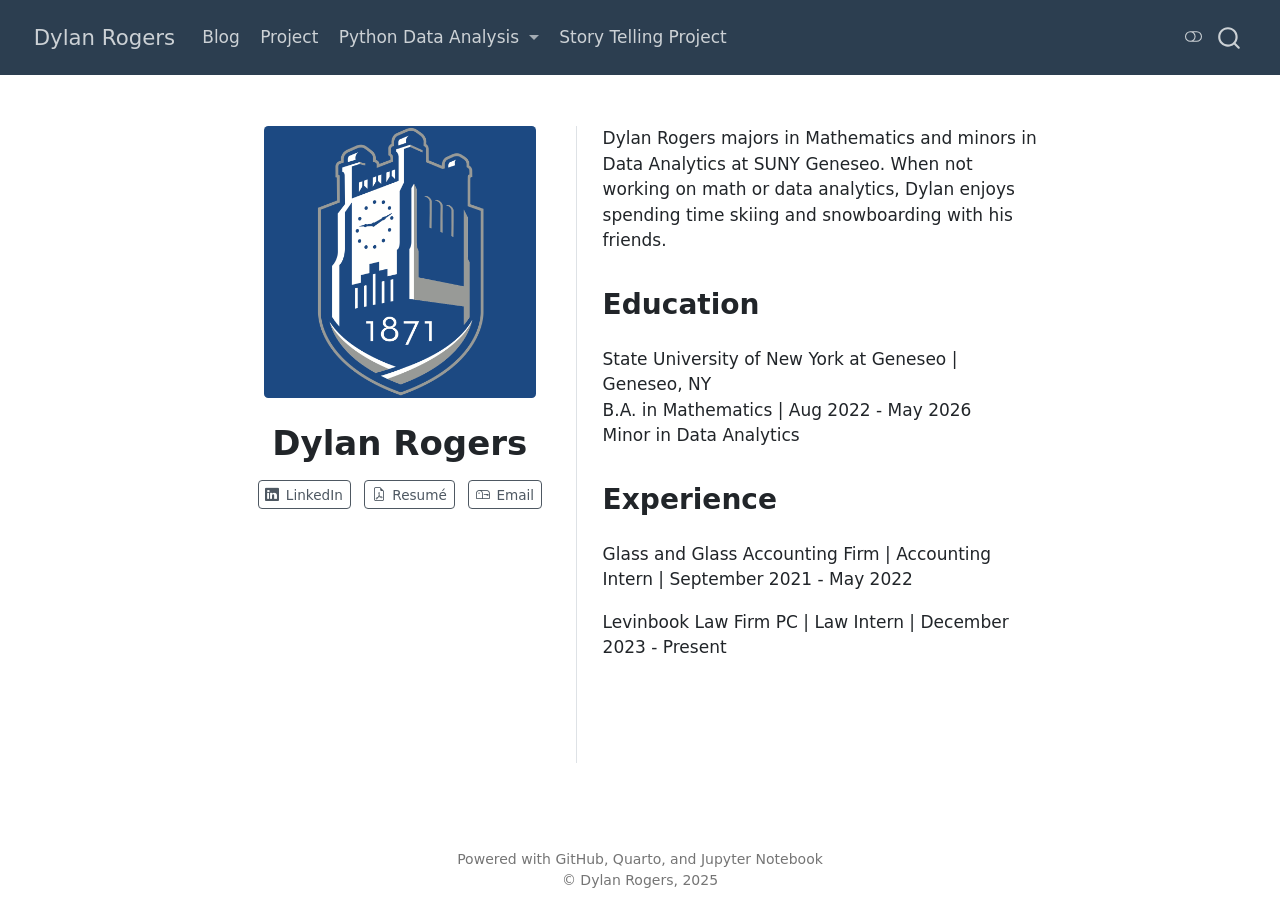
<file: index.html>
<!DOCTYPE html>
<html xmlns="http://www.w3.org/1999/xhtml" lang="en" xml:lang="en"><head>

<meta charset="utf-8">
<meta name="generator" content="quarto-1.8.25">

<meta name="viewport" content="width=device-width, initial-scale=1.0, user-scalable=yes">


<title>Dylan Rogers</title>
<style>
code{white-space: pre-wrap;}
span.smallcaps{font-variant: small-caps;}
div.columns{display: flex; gap: min(4vw, 1.5em);}
div.column{flex: auto; overflow-x: auto;}
div.hanging-indent{margin-left: 1.5em; text-indent: -1.5em;}
ul.task-list{list-style: none;}
ul.task-list li input[type="checkbox"] {
  width: 0.8em;
  margin: 0 0.8em 0.2em -1em; /* quarto-specific, see https://github.com/quarto-dev/quarto-cli/issues/4556 */ 
  vertical-align: middle;
}
</style>


<script src="site_libs/quarto-nav/quarto-nav.js"></script>
<script src="site_libs/clipboard/clipboard.min.js"></script>
<script src="site_libs/quarto-search/autocomplete.umd.js"></script>
<script src="site_libs/quarto-search/fuse.min.js"></script>
<script src="site_libs/quarto-search/quarto-search.js"></script>
<meta name="quarto:offset" content="./">
<script src="site_libs/quarto-html/quarto.js" type="module"></script>
<script src="site_libs/quarto-html/tabsets/tabsets.js" type="module"></script>
<script src="site_libs/quarto-html/axe/axe-check.js" type="module"></script>
<script src="site_libs/quarto-html/popper.min.js"></script>
<script src="site_libs/quarto-html/tippy.umd.min.js"></script>
<link href="site_libs/quarto-html/tippy.css" rel="stylesheet">
<link href="site_libs/quarto-html/quarto-syntax-highlighting-a14e345711173c227b21482e2eb4cc70.css" rel="stylesheet" class="quarto-color-scheme" id="quarto-text-highlighting-styles">
<link href="site_libs/quarto-html/quarto-syntax-highlighting-dark-6d7e0e055978adcb0dc3bbe98a6d8351.css" rel="stylesheet" class="quarto-color-scheme quarto-color-alternate" id="quarto-text-highlighting-styles">
<link href="site_libs/quarto-html/quarto-syntax-highlighting-a14e345711173c227b21482e2eb4cc70.css" rel="stylesheet" class="quarto-color-scheme-extra" id="quarto-text-highlighting-styles">
<script src="site_libs/bootstrap/bootstrap.min.js"></script>
<link href="site_libs/bootstrap/bootstrap-icons.css" rel="stylesheet">
<link href="site_libs/bootstrap/bootstrap-27b45d6c8eba48468117025d5ae6b1b0.min.css" rel="stylesheet" append-hash="true" class="quarto-color-scheme" id="quarto-bootstrap" data-mode="light">
<link href="site_libs/bootstrap/bootstrap-dark-b44ab44af97c1a9889f56527d014c51e.min.css" rel="stylesheet" append-hash="true" class="quarto-color-scheme quarto-color-alternate" id="quarto-bootstrap" data-mode="dark">
<link href="site_libs/bootstrap/bootstrap-27b45d6c8eba48468117025d5ae6b1b0.min.css" rel="stylesheet" append-hash="true" class="quarto-color-scheme-extra" id="quarto-bootstrap" data-mode="light">
<script id="quarto-search-options" type="application/json">{
  "location": "navbar",
  "copy-button": false,
  "collapse-after": 3,
  "panel-placement": "end",
  "type": "overlay",
  "limit": 50,
  "keyboard-shortcut": [
    "f",
    "/",
    "s"
  ],
  "show-item-context": false,
  "language": {
    "search-no-results-text": "No results",
    "search-matching-documents-text": "matching documents",
    "search-copy-link-title": "Copy link to search",
    "search-hide-matches-text": "Hide additional matches",
    "search-more-match-text": "more match in this document",
    "search-more-matches-text": "more matches in this document",
    "search-clear-button-title": "Clear",
    "search-text-placeholder": "",
    "search-detached-cancel-button-title": "Cancel",
    "search-submit-button-title": "Submit",
    "search-label": "Search"
  }
}</script>


<link rel="stylesheet" href="styles.css">
</head>

<body class="nav-fixed fullcontent quarto-light"><script id="quarto-html-before-body" type="application/javascript">
    const toggleBodyColorMode = (bsSheetEl) => {
      const mode = bsSheetEl.getAttribute("data-mode");
      const bodyEl = window.document.querySelector("body");
      if (mode === "dark") {
        bodyEl.classList.add("quarto-dark");
        bodyEl.classList.remove("quarto-light");
      } else {
        bodyEl.classList.add("quarto-light");
        bodyEl.classList.remove("quarto-dark");
      }
    }
    const toggleBodyColorPrimary = () => {
      const bsSheetEl = window.document.querySelector("link#quarto-bootstrap:not([rel=disabled-stylesheet])");
      if (bsSheetEl) {
        toggleBodyColorMode(bsSheetEl);
      }
    }
    const setColorSchemeToggle = (alternate) => {
      const toggles = window.document.querySelectorAll('.quarto-color-scheme-toggle');
      for (let i=0; i < toggles.length; i++) {
        const toggle = toggles[i];
        if (toggle) {
          if (alternate) {
            toggle.classList.add("alternate");
          } else {
            toggle.classList.remove("alternate");
          }
        }
      }
    };
    const toggleColorMode = (alternate) => {
      // Switch the stylesheets
      const primaryStylesheets = window.document.querySelectorAll('link.quarto-color-scheme:not(.quarto-color-alternate)');
      const alternateStylesheets = window.document.querySelectorAll('link.quarto-color-scheme.quarto-color-alternate');
      manageTransitions('#quarto-margin-sidebar .nav-link', false);
      if (alternate) {
        // note: dark is layered on light, we don't disable primary!
        enableStylesheet(alternateStylesheets);
        for (const sheetNode of alternateStylesheets) {
          if (sheetNode.id === "quarto-bootstrap") {
            toggleBodyColorMode(sheetNode);
          }
        }
      } else {
        disableStylesheet(alternateStylesheets);
        enableStylesheet(primaryStylesheets)
        toggleBodyColorPrimary();
      }
      manageTransitions('#quarto-margin-sidebar .nav-link', true);
      // Switch the toggles
      setColorSchemeToggle(alternate)
      // Hack to workaround the fact that safari doesn't
      // properly recolor the scrollbar when toggling (#1455)
      if (navigator.userAgent.indexOf('Safari') > 0 && navigator.userAgent.indexOf('Chrome') == -1) {
        manageTransitions("body", false);
        window.scrollTo(0, 1);
        setTimeout(() => {
          window.scrollTo(0, 0);
          manageTransitions("body", true);
        }, 40);
      }
    }
    const disableStylesheet = (stylesheets) => {
      for (let i=0; i < stylesheets.length; i++) {
        const stylesheet = stylesheets[i];
        stylesheet.rel = 'disabled-stylesheet';
      }
    }
    const enableStylesheet = (stylesheets) => {
      for (let i=0; i < stylesheets.length; i++) {
        const stylesheet = stylesheets[i];
        if(stylesheet.rel !== 'stylesheet') { // for Chrome, which will still FOUC without this check
          stylesheet.rel = 'stylesheet';
        }
      }
    }
    const manageTransitions = (selector, allowTransitions) => {
      const els = window.document.querySelectorAll(selector);
      for (let i=0; i < els.length; i++) {
        const el = els[i];
        if (allowTransitions) {
          el.classList.remove('notransition');
        } else {
          el.classList.add('notransition');
        }
      }
    }
    const isFileUrl = () => {
      return window.location.protocol === 'file:';
    }
    const hasAlternateSentinel = () => {
      let styleSentinel = getColorSchemeSentinel();
      if (styleSentinel !== null) {
        return styleSentinel === "alternate";
      } else {
        return false;
      }
    }
    const setStyleSentinel = (alternate) => {
      const value = alternate ? "alternate" : "default";
      if (!isFileUrl()) {
        window.localStorage.setItem("quarto-color-scheme", value);
      } else {
        localAlternateSentinel = value;
      }
    }
    const getColorSchemeSentinel = () => {
      if (!isFileUrl()) {
        const storageValue = window.localStorage.getItem("quarto-color-scheme");
        return storageValue != null ? storageValue : localAlternateSentinel;
      } else {
        return localAlternateSentinel;
      }
    }
    const toggleGiscusIfUsed = (isAlternate, darkModeDefault) => {
      const baseTheme = document.querySelector('#giscus-base-theme')?.value ?? 'light';
      const alternateTheme = document.querySelector('#giscus-alt-theme')?.value ?? 'dark';
      let newTheme = '';
      if(authorPrefersDark) {
        newTheme = isAlternate ? baseTheme : alternateTheme;
      } else {
        newTheme = isAlternate ? alternateTheme : baseTheme;
      }
      const changeGiscusTheme = () => {
        // From: https://github.com/giscus/giscus/issues/336
        const sendMessage = (message) => {
          const iframe = document.querySelector('iframe.giscus-frame');
          if (!iframe) return;
          iframe.contentWindow.postMessage({ giscus: message }, 'https://giscus.app');
        }
        sendMessage({
          setConfig: {
            theme: newTheme
          }
        });
      }
      const isGiscussLoaded = window.document.querySelector('iframe.giscus-frame') !== null;
      if (isGiscussLoaded) {
        changeGiscusTheme();
      }
    };
    const authorPrefersDark = false;
    const darkModeDefault = authorPrefersDark;
      document.querySelector('link#quarto-text-highlighting-styles.quarto-color-scheme-extra').rel = 'disabled-stylesheet';
      document.querySelector('link#quarto-bootstrap.quarto-color-scheme-extra').rel = 'disabled-stylesheet';
    let localAlternateSentinel = darkModeDefault ? 'alternate' : 'default';
    // Dark / light mode switch
    window.quartoToggleColorScheme = () => {
      // Read the current dark / light value
      let toAlternate = !hasAlternateSentinel();
      toggleColorMode(toAlternate);
      setStyleSentinel(toAlternate);
      toggleGiscusIfUsed(toAlternate, darkModeDefault);
      window.dispatchEvent(new Event('resize'));
    };
    // Switch to dark mode if need be
    if (hasAlternateSentinel()) {
      toggleColorMode(true);
    } else {
      toggleColorMode(false);
    }
  </script>

<div id="quarto-search-results"></div>
  <header id="quarto-header" class="headroom fixed-top">
    <nav class="navbar navbar-expand-lg " data-bs-theme="dark">
      <div class="navbar-container container-fluid">
      <div class="navbar-brand-container mx-auto">
    <a href="./index.html" class="navbar-brand navbar-brand-logo">
    </a>
    <a class="navbar-brand" href="./index.html">
    <span class="navbar-title">Dylan Rogers</span>
    </a>
  </div>
            <div id="quarto-search" class="" title="Search"></div>
          <button class="navbar-toggler" type="button" data-bs-toggle="collapse" data-bs-target="#navbarCollapse" aria-controls="navbarCollapse" role="menu" aria-expanded="false" aria-label="Toggle navigation" onclick="if (window.quartoToggleHeadroom) { window.quartoToggleHeadroom(); }">
  <span class="navbar-toggler-icon"></span>
</button>
          <div class="collapse navbar-collapse" id="navbarCollapse">
            <ul class="navbar-nav navbar-nav-scroll me-auto">
  <li class="nav-item">
    <a class="nav-link" href="./blog-listing.html"> 
<span class="menu-text">Blog</span></a>
  </li>  
  <li class="nav-item">
    <a class="nav-link" href="./danl_proj_nba.html"> 
<span class="menu-text">Project</span></a>
  </li>  
  <li class="nav-item dropdown ">
    <a class="nav-link dropdown-toggle" href="#" id="nav-menu-python-data-analysis" role="link" data-bs-toggle="dropdown" aria-expanded="false">
 <span class="menu-text">Python Data Analysis</span>
    </a>
    <ul class="dropdown-menu" aria-labelledby="nav-menu-python-data-analysis">    
        <li>
    <a class="dropdown-item" href="./pandas_basics.html">
 <span class="dropdown-text">Pandas Basics</span></a>
  </li>  
        <li>
    <a class="dropdown-item" href="./seaborn_basics.html">
 <span class="dropdown-text">Seaborn Basic</span></a>
  </li>  
    </ul>
  </li>
  <li class="nav-item">
    <a class="nav-link" href="./StoryTelling.html"> 
<span class="menu-text">Story Telling Project</span></a>
  </li>  
</ul>
          </div> <!-- /navcollapse -->
            <div class="quarto-navbar-tools">
  <a href="" class="quarto-color-scheme-toggle quarto-navigation-tool  px-1" onclick="window.quartoToggleColorScheme(); return false;" title="Toggle dark mode"><i class="bi"></i></a>
</div>
      </div> <!-- /container-fluid -->
    </nav>
</header>
<!-- content -->
<div id="quarto-content" class="quarto-container page-columns page-rows-contents page-layout-article page-navbar">
<!-- sidebar -->
<!-- margin-sidebar -->
    
<!-- main -->
<div class="quarto-about-trestles">
  <div class="about-entity">
    <img src="img/profile.png" class="about-image
  rounded " style="width: 16em;">
<header id="title-block-header" class="quarto-title-block default">
<div class="quarto-title">
<h1 class="title">Dylan Rogers</h1>
</div>
<div class="quarto-title-meta">
  </div>
</header>
    <div class="about-links">
  <a href="https://www.linkedin.com/in/dylan-rogers-3917b0220/" class="about-link" rel="" target="">
    <i class="bi bi-linkedin"></i>
     <span class="about-link-text">LinkedIn</span>
  </a>
  <a href="/Dylan Rogers Resume 12_31_24.pdf" class="about-link" rel="" target="_blank">
    <i class="bi bi-file-earmark-pdf"></i>
     <span class="about-link-text">Resumé</span>
  </a>
  <a href="mailto:dr99@geneseo.edu" class="about-link" rel="" target="">
    <i class="bi bi-mailbox"></i>
     <span class="about-link-text">Email</span>
  </a>
</div>
  </div>
  <div class="about-contents"><main class="content" id="quarto-document-content">

<p>Dylan Rogers majors in Mathematics and minors in Data Analytics at SUNY Geneseo. When not working on math or data analytics, Dylan enjoys spending time skiing and snowboarding with his friends.</p>
<section id="education" class="level2">
<h2 data-anchor-id="education">Education</h2>
<p>State University of New York at Geneseo | Geneseo, NY <br> B.A. in Mathematics | Aug 2022 - May 2026 <br> Minor in Data Analytics</p>
</section>
<section id="experience" class="level2">
<h2 data-anchor-id="experience">Experience</h2>
<p>Glass and Glass Accounting Firm | Accounting Intern | September 2021 - May 2022</p>
<p>Levinbook Law Firm PC | Law Intern | December 2023 - Present</p>


</section>
</main></div>
</div>
 <!-- /main -->
<script type="text/javascript" src="links.js"></script>
<script id="quarto-html-after-body" type="application/javascript">
  window.document.addEventListener("DOMContentLoaded", function (event) {
    // Ensure there is a toggle, if there isn't float one in the top right
    if (window.document.querySelector('.quarto-color-scheme-toggle') === null) {
      const a = window.document.createElement('a');
      a.classList.add('top-right');
      a.classList.add('quarto-color-scheme-toggle');
      a.href = "";
      a.onclick = function() { try { window.quartoToggleColorScheme(); } catch {} return false; };
      const i = window.document.createElement("i");
      i.classList.add('bi');
      a.appendChild(i);
      window.document.body.appendChild(a);
    }
    setColorSchemeToggle(hasAlternateSentinel())
    const isCodeAnnotation = (el) => {
      for (const clz of el.classList) {
        if (clz.startsWith('code-annotation-')) {                     
          return true;
        }
      }
      return false;
    }
    const onCopySuccess = function(e) {
      // button target
      const button = e.trigger;
      // don't keep focus
      button.blur();
      // flash "checked"
      button.classList.add('code-copy-button-checked');
      var currentTitle = button.getAttribute("title");
      button.setAttribute("title", "Copied!");
      let tooltip;
      if (window.bootstrap) {
        button.setAttribute("data-bs-toggle", "tooltip");
        button.setAttribute("data-bs-placement", "left");
        button.setAttribute("data-bs-title", "Copied!");
        tooltip = new bootstrap.Tooltip(button, 
          { trigger: "manual", 
            customClass: "code-copy-button-tooltip",
            offset: [0, -8]});
        tooltip.show();    
      }
      setTimeout(function() {
        if (tooltip) {
          tooltip.hide();
          button.removeAttribute("data-bs-title");
          button.removeAttribute("data-bs-toggle");
          button.removeAttribute("data-bs-placement");
        }
        button.setAttribute("title", currentTitle);
        button.classList.remove('code-copy-button-checked');
      }, 1000);
      // clear code selection
      e.clearSelection();
    }
    const getTextToCopy = function(trigger) {
      const outerScaffold = trigger.parentElement.cloneNode(true);
      const codeEl = outerScaffold.querySelector('code');
      for (const childEl of codeEl.children) {
        if (isCodeAnnotation(childEl)) {
          childEl.remove();
        }
      }
      return codeEl.innerText;
    }
    const clipboard = new window.ClipboardJS('.code-copy-button:not([data-in-quarto-modal])', {
      text: getTextToCopy
    });
    clipboard.on('success', onCopySuccess);
    if (window.document.getElementById('quarto-embedded-source-code-modal')) {
      const clipboardModal = new window.ClipboardJS('.code-copy-button[data-in-quarto-modal]', {
        text: getTextToCopy,
        container: window.document.getElementById('quarto-embedded-source-code-modal')
      });
      clipboardModal.on('success', onCopySuccess);
    }
      var localhostRegex = new RegExp(/^(?:http|https):\/\/localhost\:?[0-9]*\//);
      var mailtoRegex = new RegExp(/^mailto:/);
        var filterRegex = new RegExp('/' + window.location.host + '/');
      var isInternal = (href) => {
          return filterRegex.test(href) || localhostRegex.test(href) || mailtoRegex.test(href);
      }
      // Inspect non-navigation links and adorn them if external
     var links = window.document.querySelectorAll('a[href]:not(.nav-link):not(.navbar-brand):not(.toc-action):not(.sidebar-link):not(.sidebar-item-toggle):not(.pagination-link):not(.no-external):not([aria-hidden]):not(.dropdown-item):not(.quarto-navigation-tool):not(.about-link)');
      for (var i=0; i<links.length; i++) {
        const link = links[i];
        if (!isInternal(link.href)) {
          // undo the damage that might have been done by quarto-nav.js in the case of
          // links that we want to consider external
          if (link.dataset.originalHref !== undefined) {
            link.href = link.dataset.originalHref;
          }
        }
      }
    function tippyHover(el, contentFn, onTriggerFn, onUntriggerFn) {
      const config = {
        allowHTML: true,
        maxWidth: 500,
        delay: 100,
        arrow: false,
        appendTo: function(el) {
            return el.parentElement;
        },
        interactive: true,
        interactiveBorder: 10,
        theme: 'quarto',
        placement: 'bottom-start',
      };
      if (contentFn) {
        config.content = contentFn;
      }
      if (onTriggerFn) {
        config.onTrigger = onTriggerFn;
      }
      if (onUntriggerFn) {
        config.onUntrigger = onUntriggerFn;
      }
      window.tippy(el, config); 
    }
    const noterefs = window.document.querySelectorAll('a[role="doc-noteref"]');
    for (var i=0; i<noterefs.length; i++) {
      const ref = noterefs[i];
      tippyHover(ref, function() {
        // use id or data attribute instead here
        let href = ref.getAttribute('data-footnote-href') || ref.getAttribute('href');
        try { href = new URL(href).hash; } catch {}
        const id = href.replace(/^#\/?/, "");
        const note = window.document.getElementById(id);
        if (note) {
          return note.innerHTML;
        } else {
          return "";
        }
      });
    }
    const xrefs = window.document.querySelectorAll('a.quarto-xref');
    const processXRef = (id, note) => {
      // Strip column container classes
      const stripColumnClz = (el) => {
        el.classList.remove("page-full", "page-columns");
        if (el.children) {
          for (const child of el.children) {
            stripColumnClz(child);
          }
        }
      }
      stripColumnClz(note)
      if (id === null || id.startsWith('sec-')) {
        // Special case sections, only their first couple elements
        const container = document.createElement("div");
        if (note.children && note.children.length > 2) {
          container.appendChild(note.children[0].cloneNode(true));
          for (let i = 1; i < note.children.length; i++) {
            const child = note.children[i];
            if (child.tagName === "P" && child.innerText === "") {
              continue;
            } else {
              container.appendChild(child.cloneNode(true));
              break;
            }
          }
          if (window.Quarto?.typesetMath) {
            window.Quarto.typesetMath(container);
          }
          return container.innerHTML
        } else {
          if (window.Quarto?.typesetMath) {
            window.Quarto.typesetMath(note);
          }
          return note.innerHTML;
        }
      } else {
        // Remove any anchor links if they are present
        const anchorLink = note.querySelector('a.anchorjs-link');
        if (anchorLink) {
          anchorLink.remove();
        }
        if (window.Quarto?.typesetMath) {
          window.Quarto.typesetMath(note);
        }
        if (note.classList.contains("callout")) {
          return note.outerHTML;
        } else {
          return note.innerHTML;
        }
      }
    }
    for (var i=0; i<xrefs.length; i++) {
      const xref = xrefs[i];
      tippyHover(xref, undefined, function(instance) {
        instance.disable();
        let url = xref.getAttribute('href');
        let hash = undefined; 
        if (url.startsWith('#')) {
          hash = url;
        } else {
          try { hash = new URL(url).hash; } catch {}
        }
        if (hash) {
          const id = hash.replace(/^#\/?/, "");
          const note = window.document.getElementById(id);
          if (note !== null) {
            try {
              const html = processXRef(id, note.cloneNode(true));
              instance.setContent(html);
            } finally {
              instance.enable();
              instance.show();
            }
          } else {
            // See if we can fetch this
            fetch(url.split('#')[0])
            .then(res => res.text())
            .then(html => {
              const parser = new DOMParser();
              const htmlDoc = parser.parseFromString(html, "text/html");
              const note = htmlDoc.getElementById(id);
              if (note !== null) {
                const html = processXRef(id, note);
                instance.setContent(html);
              } 
            }).finally(() => {
              instance.enable();
              instance.show();
            });
          }
        } else {
          // See if we can fetch a full url (with no hash to target)
          // This is a special case and we should probably do some content thinning / targeting
          fetch(url)
          .then(res => res.text())
          .then(html => {
            const parser = new DOMParser();
            const htmlDoc = parser.parseFromString(html, "text/html");
            const note = htmlDoc.querySelector('main.content');
            if (note !== null) {
              // This should only happen for chapter cross references
              // (since there is no id in the URL)
              // remove the first header
              if (note.children.length > 0 && note.children[0].tagName === "HEADER") {
                note.children[0].remove();
              }
              const html = processXRef(null, note);
              instance.setContent(html);
            } 
          }).finally(() => {
            instance.enable();
            instance.show();
          });
        }
      }, function(instance) {
      });
    }
        let selectedAnnoteEl;
        const selectorForAnnotation = ( cell, annotation) => {
          let cellAttr = 'data-code-cell="' + cell + '"';
          let lineAttr = 'data-code-annotation="' +  annotation + '"';
          const selector = 'span[' + cellAttr + '][' + lineAttr + ']';
          return selector;
        }
        const selectCodeLines = (annoteEl) => {
          const doc = window.document;
          const targetCell = annoteEl.getAttribute("data-target-cell");
          const targetAnnotation = annoteEl.getAttribute("data-target-annotation");
          const annoteSpan = window.document.querySelector(selectorForAnnotation(targetCell, targetAnnotation));
          const lines = annoteSpan.getAttribute("data-code-lines").split(",");
          const lineIds = lines.map((line) => {
            return targetCell + "-" + line;
          })
          let top = null;
          let height = null;
          let parent = null;
          if (lineIds.length > 0) {
              //compute the position of the single el (top and bottom and make a div)
              const el = window.document.getElementById(lineIds[0]);
              top = el.offsetTop;
              height = el.offsetHeight;
              parent = el.parentElement.parentElement;
            if (lineIds.length > 1) {
              const lastEl = window.document.getElementById(lineIds[lineIds.length - 1]);
              const bottom = lastEl.offsetTop + lastEl.offsetHeight;
              height = bottom - top;
            }
            if (top !== null && height !== null && parent !== null) {
              // cook up a div (if necessary) and position it 
              let div = window.document.getElementById("code-annotation-line-highlight");
              if (div === null) {
                div = window.document.createElement("div");
                div.setAttribute("id", "code-annotation-line-highlight");
                div.style.position = 'absolute';
                parent.appendChild(div);
              }
              div.style.top = top - 2 + "px";
              div.style.height = height + 4 + "px";
              div.style.left = 0;
              let gutterDiv = window.document.getElementById("code-annotation-line-highlight-gutter");
              if (gutterDiv === null) {
                gutterDiv = window.document.createElement("div");
                gutterDiv.setAttribute("id", "code-annotation-line-highlight-gutter");
                gutterDiv.style.position = 'absolute';
                const codeCell = window.document.getElementById(targetCell);
                const gutter = codeCell.querySelector('.code-annotation-gutter');
                gutter.appendChild(gutterDiv);
              }
              gutterDiv.style.top = top - 2 + "px";
              gutterDiv.style.height = height + 4 + "px";
            }
            selectedAnnoteEl = annoteEl;
          }
        };
        const unselectCodeLines = () => {
          const elementsIds = ["code-annotation-line-highlight", "code-annotation-line-highlight-gutter"];
          elementsIds.forEach((elId) => {
            const div = window.document.getElementById(elId);
            if (div) {
              div.remove();
            }
          });
          selectedAnnoteEl = undefined;
        };
          // Handle positioning of the toggle
      window.addEventListener(
        "resize",
        throttle(() => {
          elRect = undefined;
          if (selectedAnnoteEl) {
            selectCodeLines(selectedAnnoteEl);
          }
        }, 10)
      );
      function throttle(fn, ms) {
      let throttle = false;
      let timer;
        return (...args) => {
          if(!throttle) { // first call gets through
              fn.apply(this, args);
              throttle = true;
          } else { // all the others get throttled
              if(timer) clearTimeout(timer); // cancel #2
              timer = setTimeout(() => {
                fn.apply(this, args);
                timer = throttle = false;
              }, ms);
          }
        };
      }
        // Attach click handler to the DT
        const annoteDls = window.document.querySelectorAll('dt[data-target-cell]');
        for (const annoteDlNode of annoteDls) {
          annoteDlNode.addEventListener('click', (event) => {
            const clickedEl = event.target;
            if (clickedEl !== selectedAnnoteEl) {
              unselectCodeLines();
              const activeEl = window.document.querySelector('dt[data-target-cell].code-annotation-active');
              if (activeEl) {
                activeEl.classList.remove('code-annotation-active');
              }
              selectCodeLines(clickedEl);
              clickedEl.classList.add('code-annotation-active');
            } else {
              // Unselect the line
              unselectCodeLines();
              clickedEl.classList.remove('code-annotation-active');
            }
          });
        }
    const findCites = (el) => {
      const parentEl = el.parentElement;
      if (parentEl) {
        const cites = parentEl.dataset.cites;
        if (cites) {
          return {
            el,
            cites: cites.split(' ')
          };
        } else {
          return findCites(el.parentElement)
        }
      } else {
        return undefined;
      }
    };
    var bibliorefs = window.document.querySelectorAll('a[role="doc-biblioref"]');
    for (var i=0; i<bibliorefs.length; i++) {
      const ref = bibliorefs[i];
      const citeInfo = findCites(ref);
      if (citeInfo) {
        tippyHover(citeInfo.el, function() {
          var popup = window.document.createElement('div');
          citeInfo.cites.forEach(function(cite) {
            var citeDiv = window.document.createElement('div');
            citeDiv.classList.add('hanging-indent');
            citeDiv.classList.add('csl-entry');
            var biblioDiv = window.document.getElementById('ref-' + cite);
            if (biblioDiv) {
              citeDiv.innerHTML = biblioDiv.innerHTML;
            }
            popup.appendChild(citeDiv);
          });
          return popup.innerHTML;
        });
      }
    }
  });
  </script>
</div> <!-- /content -->
<footer class="footer">
  <div class="nav-footer">
    <div class="nav-footer-left">
      &nbsp;
    </div>   
    <div class="nav-footer-center">
<p>Powered with GitHub, Quarto, and Jupyter Notebook<br>© Dylan Rogers, 2025</p>
</div>
    <div class="nav-footer-right">
      &nbsp;
    </div>
  </div>
</footer>




</body></html>
</file>
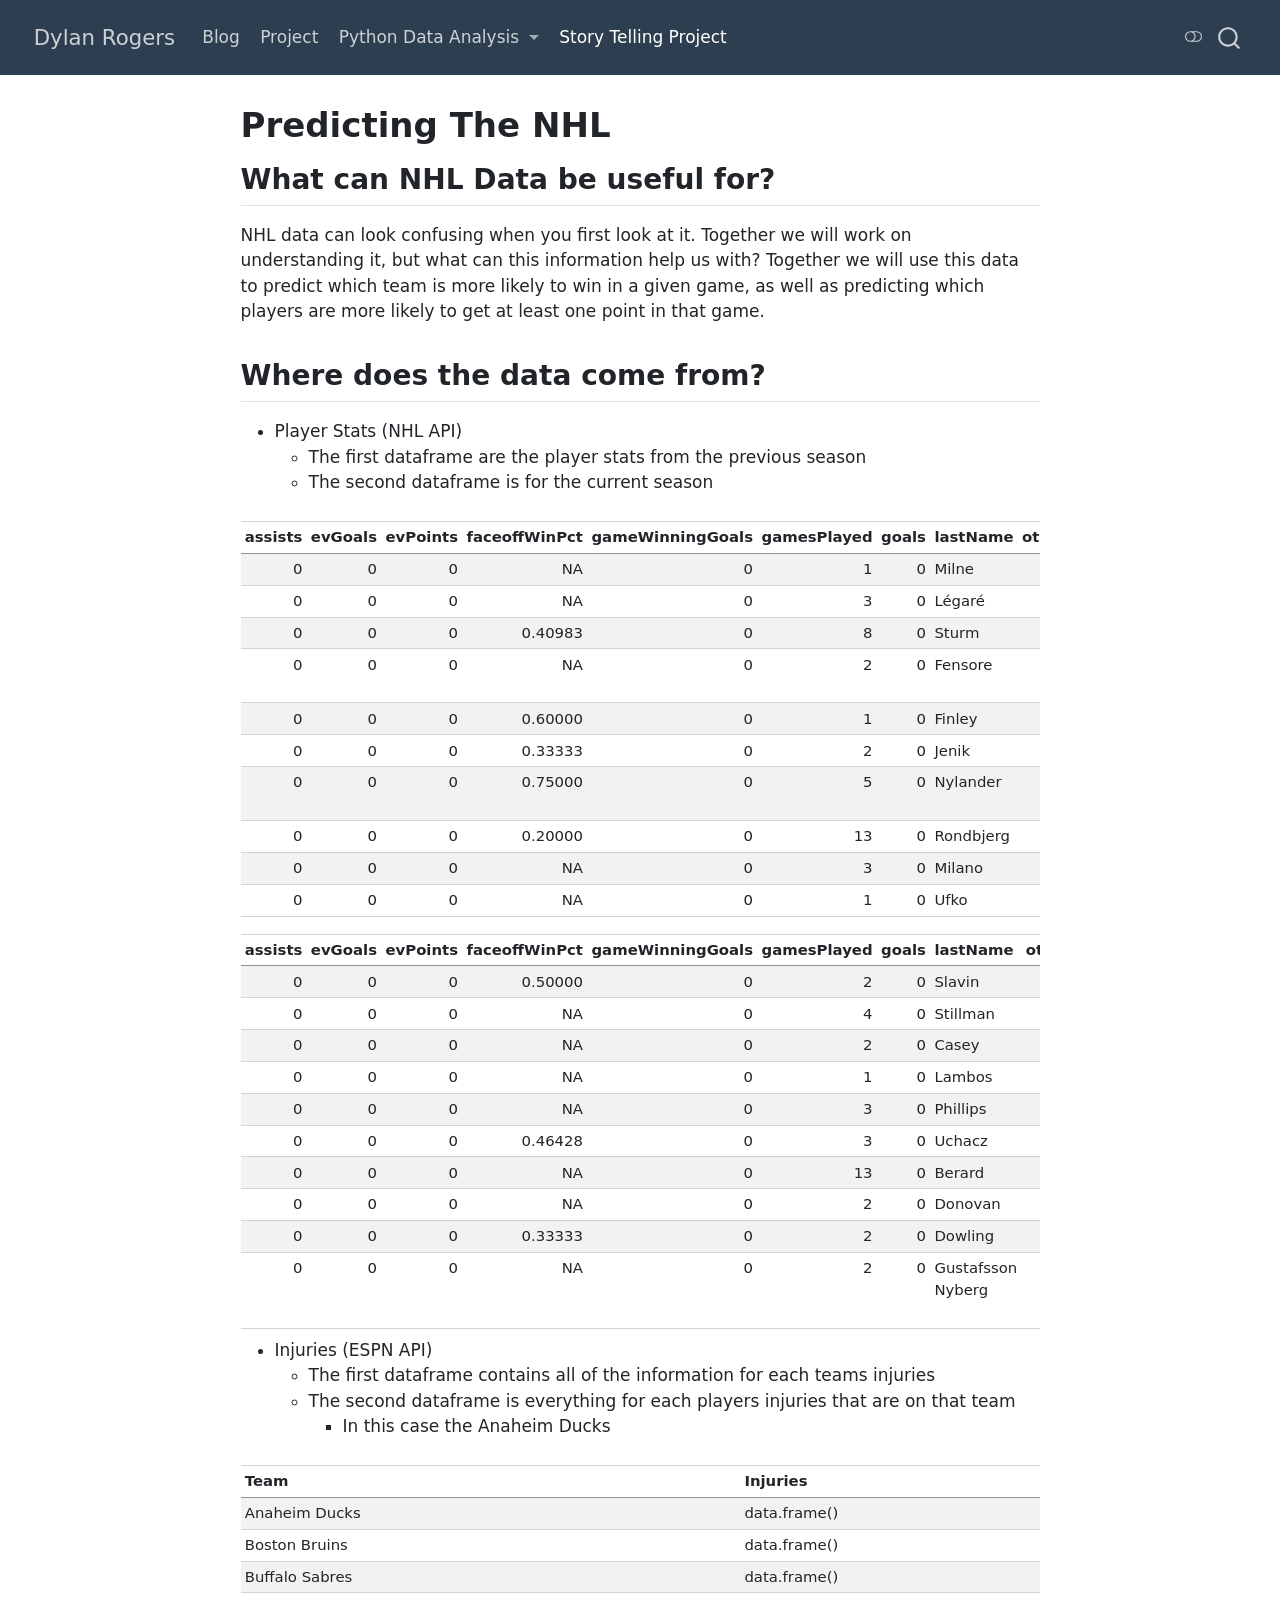
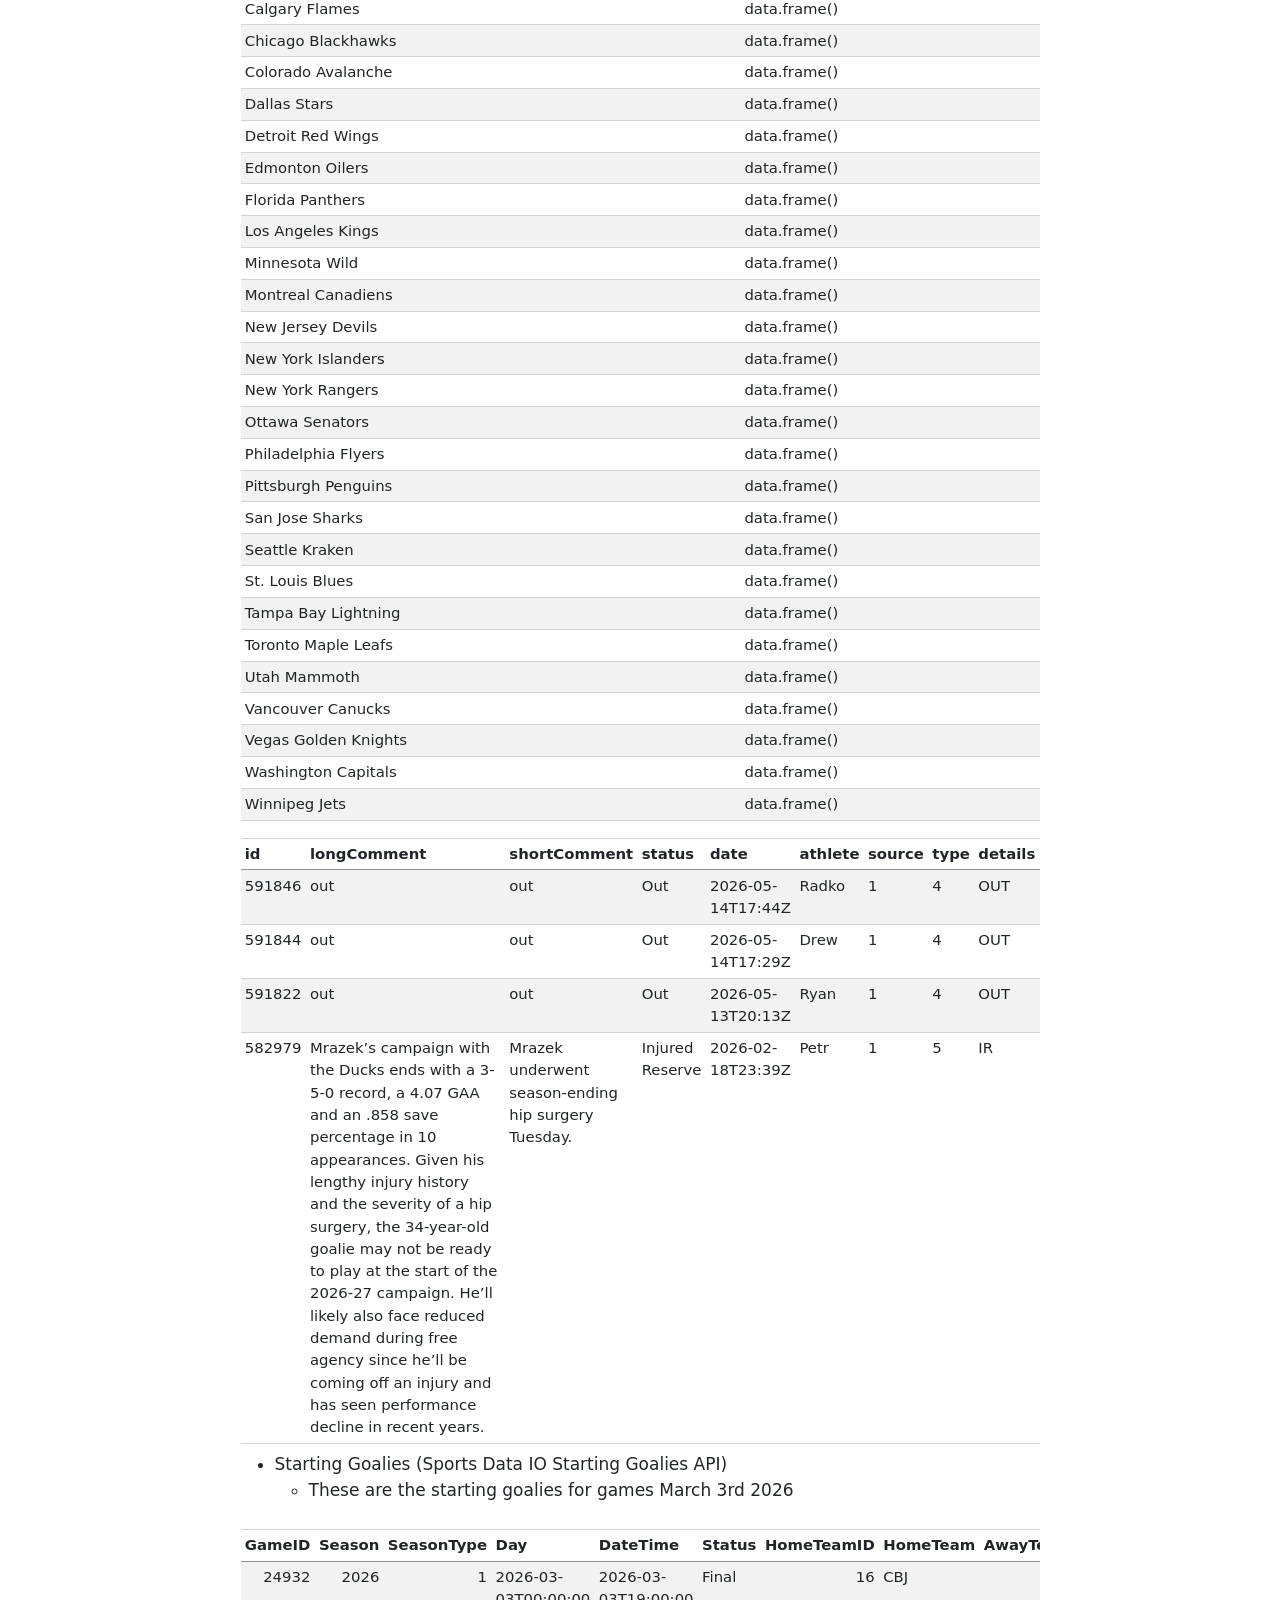
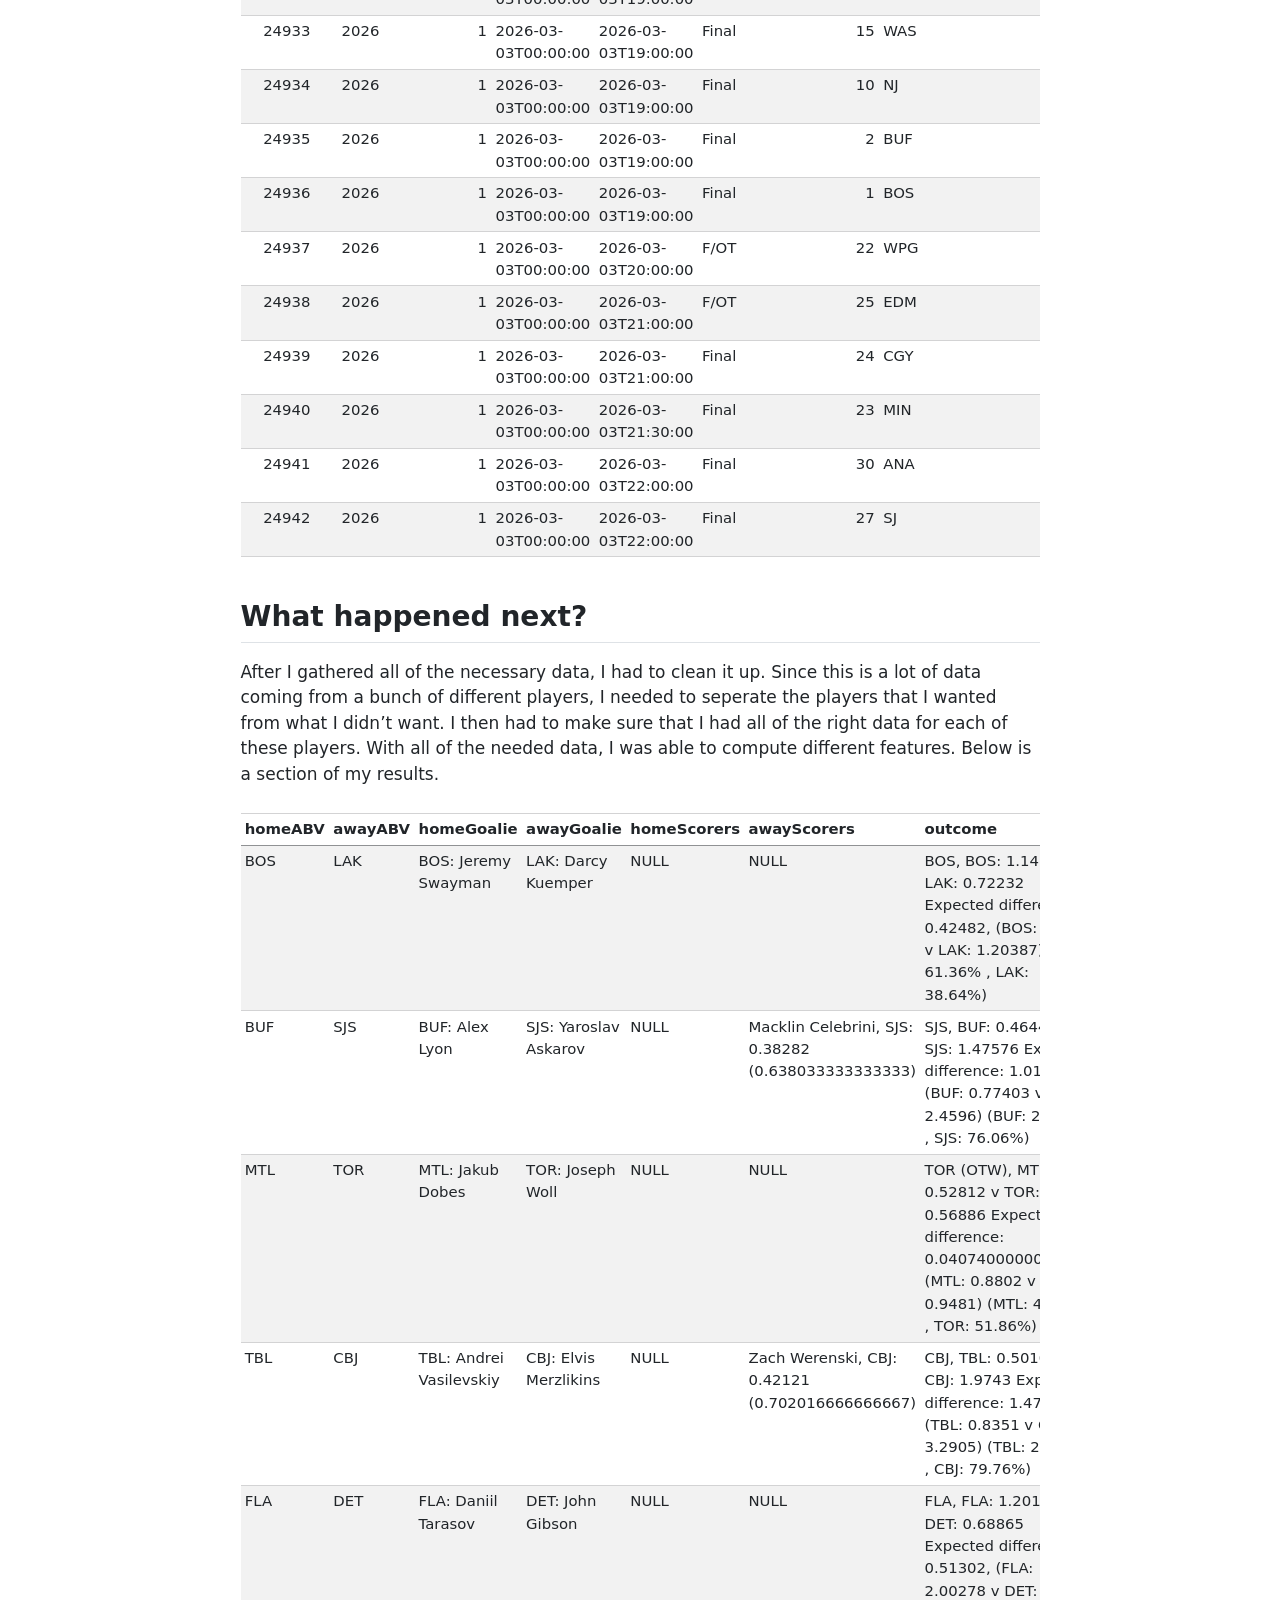
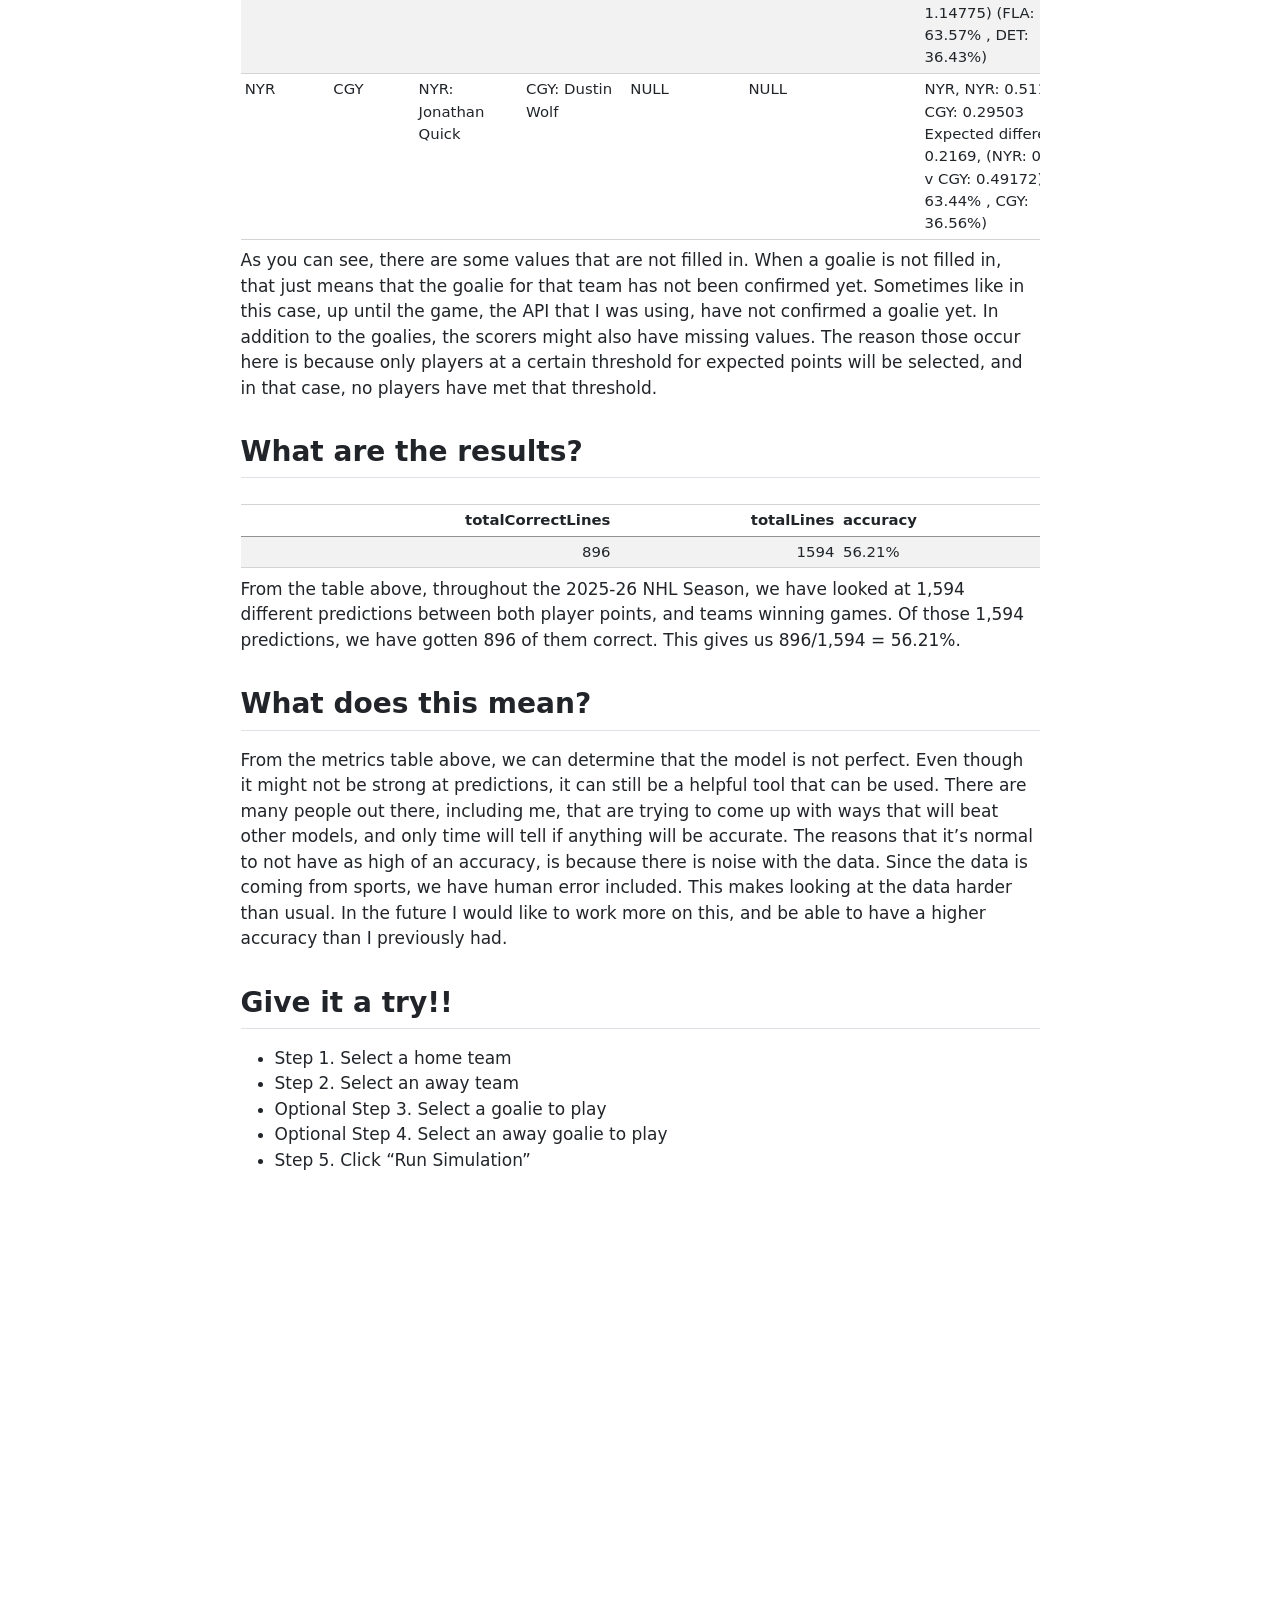
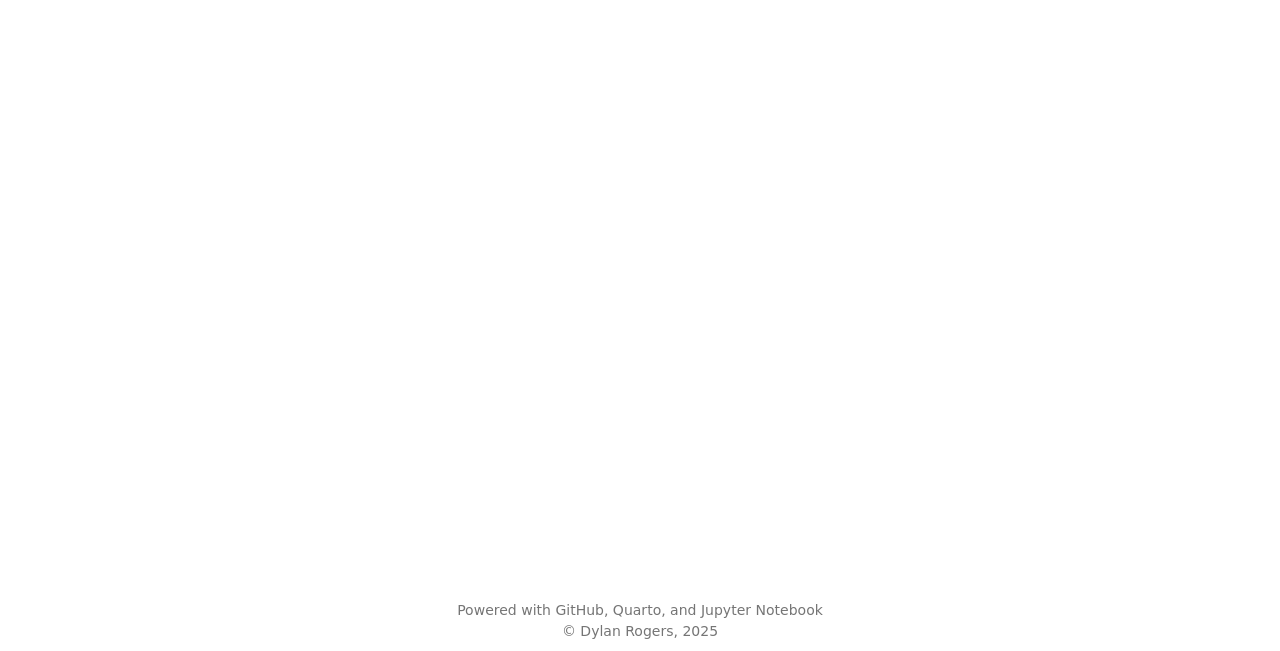
<file: StoryTelling.html>
<!DOCTYPE html>
<html xmlns="http://www.w3.org/1999/xhtml" lang="en" xml:lang="en"><head>

<meta charset="utf-8">
<meta name="generator" content="quarto-1.8.25">

<meta name="viewport" content="width=device-width, initial-scale=1.0, user-scalable=yes">


<title>Predicting The NHL – Dylan Rogers</title>
<style>
code{white-space: pre-wrap;}
span.smallcaps{font-variant: small-caps;}
div.columns{display: flex; gap: min(4vw, 1.5em);}
div.column{flex: auto; overflow-x: auto;}
div.hanging-indent{margin-left: 1.5em; text-indent: -1.5em;}
ul.task-list{list-style: none;}
ul.task-list li input[type="checkbox"] {
  width: 0.8em;
  margin: 0 0.8em 0.2em -1em; /* quarto-specific, see https://github.com/quarto-dev/quarto-cli/issues/4556 */ 
  vertical-align: middle;
}
</style>


<script src="site_libs/quarto-nav/quarto-nav.js"></script>
<script src="site_libs/clipboard/clipboard.min.js"></script>
<script src="site_libs/quarto-search/autocomplete.umd.js"></script>
<script src="site_libs/quarto-search/fuse.min.js"></script>
<script src="site_libs/quarto-search/quarto-search.js"></script>
<meta name="quarto:offset" content="./">
<script src="site_libs/quarto-html/quarto.js" type="module"></script>
<script src="site_libs/quarto-html/tabsets/tabsets.js" type="module"></script>
<script src="site_libs/quarto-html/axe/axe-check.js" type="module"></script>
<script src="site_libs/quarto-html/popper.min.js"></script>
<script src="site_libs/quarto-html/tippy.umd.min.js"></script>
<script src="site_libs/quarto-html/anchor.min.js"></script>
<link href="site_libs/quarto-html/tippy.css" rel="stylesheet">
<link href="site_libs/quarto-html/quarto-syntax-highlighting-a14e345711173c227b21482e2eb4cc70.css" rel="stylesheet" class="quarto-color-scheme" id="quarto-text-highlighting-styles">
<link href="site_libs/quarto-html/quarto-syntax-highlighting-dark-6d7e0e055978adcb0dc3bbe98a6d8351.css" rel="stylesheet" class="quarto-color-scheme quarto-color-alternate" id="quarto-text-highlighting-styles">
<link href="site_libs/quarto-html/quarto-syntax-highlighting-a14e345711173c227b21482e2eb4cc70.css" rel="stylesheet" class="quarto-color-scheme-extra" id="quarto-text-highlighting-styles">
<script src="site_libs/bootstrap/bootstrap.min.js"></script>
<link href="site_libs/bootstrap/bootstrap-icons.css" rel="stylesheet">
<link href="site_libs/bootstrap/bootstrap-27b45d6c8eba48468117025d5ae6b1b0.min.css" rel="stylesheet" append-hash="true" class="quarto-color-scheme" id="quarto-bootstrap" data-mode="light">
<link href="site_libs/bootstrap/bootstrap-dark-b44ab44af97c1a9889f56527d014c51e.min.css" rel="stylesheet" append-hash="true" class="quarto-color-scheme quarto-color-alternate" id="quarto-bootstrap" data-mode="dark">
<link href="site_libs/bootstrap/bootstrap-27b45d6c8eba48468117025d5ae6b1b0.min.css" rel="stylesheet" append-hash="true" class="quarto-color-scheme-extra" id="quarto-bootstrap" data-mode="light">
<script id="quarto-search-options" type="application/json">{
  "location": "navbar",
  "copy-button": false,
  "collapse-after": 3,
  "panel-placement": "end",
  "type": "overlay",
  "limit": 50,
  "keyboard-shortcut": [
    "f",
    "/",
    "s"
  ],
  "show-item-context": false,
  "language": {
    "search-no-results-text": "No results",
    "search-matching-documents-text": "matching documents",
    "search-copy-link-title": "Copy link to search",
    "search-hide-matches-text": "Hide additional matches",
    "search-more-match-text": "more match in this document",
    "search-more-matches-text": "more matches in this document",
    "search-clear-button-title": "Clear",
    "search-text-placeholder": "",
    "search-detached-cancel-button-title": "Cancel",
    "search-submit-button-title": "Submit",
    "search-label": "Search"
  }
}</script>


<link rel="stylesheet" href="styles.css">
</head>

<body class="nav-fixed fullcontent quarto-light"><script id="quarto-html-before-body" type="application/javascript">
    const toggleBodyColorMode = (bsSheetEl) => {
      const mode = bsSheetEl.getAttribute("data-mode");
      const bodyEl = window.document.querySelector("body");
      if (mode === "dark") {
        bodyEl.classList.add("quarto-dark");
        bodyEl.classList.remove("quarto-light");
      } else {
        bodyEl.classList.add("quarto-light");
        bodyEl.classList.remove("quarto-dark");
      }
    }
    const toggleBodyColorPrimary = () => {
      const bsSheetEl = window.document.querySelector("link#quarto-bootstrap:not([rel=disabled-stylesheet])");
      if (bsSheetEl) {
        toggleBodyColorMode(bsSheetEl);
      }
    }
    const setColorSchemeToggle = (alternate) => {
      const toggles = window.document.querySelectorAll('.quarto-color-scheme-toggle');
      for (let i=0; i < toggles.length; i++) {
        const toggle = toggles[i];
        if (toggle) {
          if (alternate) {
            toggle.classList.add("alternate");
          } else {
            toggle.classList.remove("alternate");
          }
        }
      }
    };
    const toggleColorMode = (alternate) => {
      // Switch the stylesheets
      const primaryStylesheets = window.document.querySelectorAll('link.quarto-color-scheme:not(.quarto-color-alternate)');
      const alternateStylesheets = window.document.querySelectorAll('link.quarto-color-scheme.quarto-color-alternate');
      manageTransitions('#quarto-margin-sidebar .nav-link', false);
      if (alternate) {
        // note: dark is layered on light, we don't disable primary!
        enableStylesheet(alternateStylesheets);
        for (const sheetNode of alternateStylesheets) {
          if (sheetNode.id === "quarto-bootstrap") {
            toggleBodyColorMode(sheetNode);
          }
        }
      } else {
        disableStylesheet(alternateStylesheets);
        enableStylesheet(primaryStylesheets)
        toggleBodyColorPrimary();
      }
      manageTransitions('#quarto-margin-sidebar .nav-link', true);
      // Switch the toggles
      setColorSchemeToggle(alternate)
      // Hack to workaround the fact that safari doesn't
      // properly recolor the scrollbar when toggling (#1455)
      if (navigator.userAgent.indexOf('Safari') > 0 && navigator.userAgent.indexOf('Chrome') == -1) {
        manageTransitions("body", false);
        window.scrollTo(0, 1);
        setTimeout(() => {
          window.scrollTo(0, 0);
          manageTransitions("body", true);
        }, 40);
      }
    }
    const disableStylesheet = (stylesheets) => {
      for (let i=0; i < stylesheets.length; i++) {
        const stylesheet = stylesheets[i];
        stylesheet.rel = 'disabled-stylesheet';
      }
    }
    const enableStylesheet = (stylesheets) => {
      for (let i=0; i < stylesheets.length; i++) {
        const stylesheet = stylesheets[i];
        if(stylesheet.rel !== 'stylesheet') { // for Chrome, which will still FOUC without this check
          stylesheet.rel = 'stylesheet';
        }
      }
    }
    const manageTransitions = (selector, allowTransitions) => {
      const els = window.document.querySelectorAll(selector);
      for (let i=0; i < els.length; i++) {
        const el = els[i];
        if (allowTransitions) {
          el.classList.remove('notransition');
        } else {
          el.classList.add('notransition');
        }
      }
    }
    const isFileUrl = () => {
      return window.location.protocol === 'file:';
    }
    const hasAlternateSentinel = () => {
      let styleSentinel = getColorSchemeSentinel();
      if (styleSentinel !== null) {
        return styleSentinel === "alternate";
      } else {
        return false;
      }
    }
    const setStyleSentinel = (alternate) => {
      const value = alternate ? "alternate" : "default";
      if (!isFileUrl()) {
        window.localStorage.setItem("quarto-color-scheme", value);
      } else {
        localAlternateSentinel = value;
      }
    }
    const getColorSchemeSentinel = () => {
      if (!isFileUrl()) {
        const storageValue = window.localStorage.getItem("quarto-color-scheme");
        return storageValue != null ? storageValue : localAlternateSentinel;
      } else {
        return localAlternateSentinel;
      }
    }
    const toggleGiscusIfUsed = (isAlternate, darkModeDefault) => {
      const baseTheme = document.querySelector('#giscus-base-theme')?.value ?? 'light';
      const alternateTheme = document.querySelector('#giscus-alt-theme')?.value ?? 'dark';
      let newTheme = '';
      if(authorPrefersDark) {
        newTheme = isAlternate ? baseTheme : alternateTheme;
      } else {
        newTheme = isAlternate ? alternateTheme : baseTheme;
      }
      const changeGiscusTheme = () => {
        // From: https://github.com/giscus/giscus/issues/336
        const sendMessage = (message) => {
          const iframe = document.querySelector('iframe.giscus-frame');
          if (!iframe) return;
          iframe.contentWindow.postMessage({ giscus: message }, 'https://giscus.app');
        }
        sendMessage({
          setConfig: {
            theme: newTheme
          }
        });
      }
      const isGiscussLoaded = window.document.querySelector('iframe.giscus-frame') !== null;
      if (isGiscussLoaded) {
        changeGiscusTheme();
      }
    };
    const authorPrefersDark = false;
    const darkModeDefault = authorPrefersDark;
      document.querySelector('link#quarto-text-highlighting-styles.quarto-color-scheme-extra').rel = 'disabled-stylesheet';
      document.querySelector('link#quarto-bootstrap.quarto-color-scheme-extra').rel = 'disabled-stylesheet';
    let localAlternateSentinel = darkModeDefault ? 'alternate' : 'default';
    // Dark / light mode switch
    window.quartoToggleColorScheme = () => {
      // Read the current dark / light value
      let toAlternate = !hasAlternateSentinel();
      toggleColorMode(toAlternate);
      setStyleSentinel(toAlternate);
      toggleGiscusIfUsed(toAlternate, darkModeDefault);
      window.dispatchEvent(new Event('resize'));
    };
    // Switch to dark mode if need be
    if (hasAlternateSentinel()) {
      toggleColorMode(true);
    } else {
      toggleColorMode(false);
    }
  </script>

<div id="quarto-search-results"></div>
  <header id="quarto-header" class="headroom fixed-top">
    <nav class="navbar navbar-expand-lg " data-bs-theme="dark">
      <div class="navbar-container container-fluid">
      <div class="navbar-brand-container mx-auto">
    <a href="./index.html" class="navbar-brand navbar-brand-logo">
    </a>
    <a class="navbar-brand" href="./index.html">
    <span class="navbar-title">Dylan Rogers</span>
    </a>
  </div>
            <div id="quarto-search" class="" title="Search"></div>
          <button class="navbar-toggler" type="button" data-bs-toggle="collapse" data-bs-target="#navbarCollapse" aria-controls="navbarCollapse" role="menu" aria-expanded="false" aria-label="Toggle navigation" onclick="if (window.quartoToggleHeadroom) { window.quartoToggleHeadroom(); }">
  <span class="navbar-toggler-icon"></span>
</button>
          <div class="collapse navbar-collapse" id="navbarCollapse">
            <ul class="navbar-nav navbar-nav-scroll me-auto">
  <li class="nav-item">
    <a class="nav-link" href="./blog-listing.html"> 
<span class="menu-text">Blog</span></a>
  </li>  
  <li class="nav-item">
    <a class="nav-link" href="./danl_proj_nba.html"> 
<span class="menu-text">Project</span></a>
  </li>  
  <li class="nav-item dropdown ">
    <a class="nav-link dropdown-toggle" href="#" id="nav-menu-python-data-analysis" role="link" data-bs-toggle="dropdown" aria-expanded="false">
 <span class="menu-text">Python Data Analysis</span>
    </a>
    <ul class="dropdown-menu" aria-labelledby="nav-menu-python-data-analysis">    
        <li>
    <a class="dropdown-item" href="./pandas_basics.html">
 <span class="dropdown-text">Pandas Basics</span></a>
  </li>  
        <li>
    <a class="dropdown-item" href="./seaborn_basics.html">
 <span class="dropdown-text">Seaborn Basic</span></a>
  </li>  
    </ul>
  </li>
  <li class="nav-item">
    <a class="nav-link active" href="./StoryTelling.html" aria-current="page"> 
<span class="menu-text">Story Telling Project</span></a>
  </li>  
</ul>
          </div> <!-- /navcollapse -->
            <div class="quarto-navbar-tools">
  <a href="" class="quarto-color-scheme-toggle quarto-navigation-tool  px-1" onclick="window.quartoToggleColorScheme(); return false;" title="Toggle dark mode"><i class="bi"></i></a>
</div>
      </div> <!-- /container-fluid -->
    </nav>
</header>
<!-- content -->
<div id="quarto-content" class="quarto-container page-columns page-rows-contents page-layout-article page-navbar">
<!-- sidebar -->
<!-- margin-sidebar -->
    
<!-- main -->
<main class="content" id="quarto-document-content">


<header id="title-block-header" class="quarto-title-block default">
<div class="quarto-title">
<h1 class="title">Predicting The NHL</h1>
</div>



<div class="quarto-title-meta">

    
  
    
  </div>
  


</header>


<section id="what-can-nhl-data-be-useful-for" class="level2">
<h2 class="anchored" data-anchor-id="what-can-nhl-data-be-useful-for">What can NHL Data be useful for?</h2>
<p>NHL data can look confusing when you first look at it. Together we will work on understanding it, but what can this information help us with? Together we will use this data to predict which team is more likely to win in a given game, as well as predicting which players are more likely to get at least one point in that game.</p>
</section>
<section id="where-does-the-data-come-from" class="level2">
<h2 class="anchored" data-anchor-id="where-does-the-data-come-from">Where does the data come from?</h2>
<ul>
<li>Player Stats (NHL API)
<ul>
<li>The first dataframe are the player stats from the previous season</li>
<li>The second dataframe is for the current season</li>
</ul></li>
</ul>
<div class="cell">
<div class="cell-output-display">
<table class="caption-top table table-sm table-striped small">
<colgroup>
<col style="width: 2%">
<col style="width: 2%">
<col style="width: 3%">
<col style="width: 4%">
<col style="width: 5%">
<col style="width: 4%">
<col style="width: 2%">
<col style="width: 3%">
<col style="width: 2%">
<col style="width: 5%">
<col style="width: 3%">
<col style="width: 3%">
<col style="width: 2%">
<col style="width: 4%">
<col style="width: 4%">
<col style="width: 2%">
<col style="width: 3%">
<col style="width: 3%">
<col style="width: 2%">
<col style="width: 3%">
<col style="width: 4%">
<col style="width: 4%">
<col style="width: 2%">
<col style="width: 6%">
<col style="width: 4%">
<col style="width: 5%">
<col style="width: 2%">
</colgroup>
<thead>
<tr class="header">
<th style="text-align: right;">assists</th>
<th style="text-align: right;">evGoals</th>
<th style="text-align: right;">evPoints</th>
<th style="text-align: right;">faceoffWinPct</th>
<th style="text-align: right;">gameWinningGoals</th>
<th style="text-align: right;">gamesPlayed</th>
<th style="text-align: right;">goals</th>
<th style="text-align: left;">lastName</th>
<th style="text-align: right;">otGoals</th>
<th style="text-align: right;">penaltyMinutes</th>
<th style="text-align: right;">playerId</th>
<th style="text-align: right;">plusMinus</th>
<th style="text-align: right;">points</th>
<th style="text-align: right;">pointsPerGame</th>
<th style="text-align: left;">positionCode</th>
<th style="text-align: right;">ppGoals</th>
<th style="text-align: right;">ppPoints</th>
<th style="text-align: right;">seasonId</th>
<th style="text-align: right;">shGoals</th>
<th style="text-align: right;">shPoints</th>
<th style="text-align: right;">shootingPct</th>
<th style="text-align: left;">shootsCatches</th>
<th style="text-align: right;">shots</th>
<th style="text-align: left;">skaterFullName</th>
<th style="text-align: left;">teamAbbrevs</th>
<th style="text-align: right;">timeOnIcePerGame</th>
<th style="text-align: right;">total</th>
</tr>
</thead>
<tbody>
<tr class="odd">
<td style="text-align: right;">0</td>
<td style="text-align: right;">0</td>
<td style="text-align: right;">0</td>
<td style="text-align: right;">NA</td>
<td style="text-align: right;">0</td>
<td style="text-align: right;">1</td>
<td style="text-align: right;">0</td>
<td style="text-align: left;">Milne</td>
<td style="text-align: right;">0</td>
<td style="text-align: right;">0</td>
<td style="text-align: right;">8482829</td>
<td style="text-align: right;">0</td>
<td style="text-align: right;">0</td>
<td style="text-align: right;">0</td>
<td style="text-align: left;">L</td>
<td style="text-align: right;">0</td>
<td style="text-align: right;">0</td>
<td style="text-align: right;">20242025</td>
<td style="text-align: right;">0</td>
<td style="text-align: right;">0</td>
<td style="text-align: right;">NA</td>
<td style="text-align: left;">L</td>
<td style="text-align: right;">0</td>
<td style="text-align: left;">Michael Milne</td>
<td style="text-align: left;">MIN</td>
<td style="text-align: right;">394.0000</td>
<td style="text-align: right;">963</td>
</tr>
<tr class="even">
<td style="text-align: right;">0</td>
<td style="text-align: right;">0</td>
<td style="text-align: right;">0</td>
<td style="text-align: right;">NA</td>
<td style="text-align: right;">0</td>
<td style="text-align: right;">3</td>
<td style="text-align: right;">0</td>
<td style="text-align: left;">Légaré</td>
<td style="text-align: right;">0</td>
<td style="text-align: right;">0</td>
<td style="text-align: right;">8481594</td>
<td style="text-align: right;">-1</td>
<td style="text-align: right;">0</td>
<td style="text-align: right;">0</td>
<td style="text-align: left;">R</td>
<td style="text-align: right;">0</td>
<td style="text-align: right;">0</td>
<td style="text-align: right;">20242025</td>
<td style="text-align: right;">0</td>
<td style="text-align: right;">0</td>
<td style="text-align: right;">0</td>
<td style="text-align: left;">R</td>
<td style="text-align: right;">3</td>
<td style="text-align: left;">Nathan Légaré</td>
<td style="text-align: left;">NJD</td>
<td style="text-align: right;">640.6666</td>
<td style="text-align: right;">963</td>
</tr>
<tr class="odd">
<td style="text-align: right;">0</td>
<td style="text-align: right;">0</td>
<td style="text-align: right;">0</td>
<td style="text-align: right;">0.40983</td>
<td style="text-align: right;">0</td>
<td style="text-align: right;">8</td>
<td style="text-align: right;">0</td>
<td style="text-align: left;">Sturm</td>
<td style="text-align: right;">0</td>
<td style="text-align: right;">0</td>
<td style="text-align: right;">8481477</td>
<td style="text-align: right;">-3</td>
<td style="text-align: right;">0</td>
<td style="text-align: right;">0</td>
<td style="text-align: left;">C</td>
<td style="text-align: right;">0</td>
<td style="text-align: right;">0</td>
<td style="text-align: right;">20242025</td>
<td style="text-align: right;">0</td>
<td style="text-align: right;">0</td>
<td style="text-align: right;">0</td>
<td style="text-align: left;">L</td>
<td style="text-align: right;">3</td>
<td style="text-align: left;">Nico Sturm</td>
<td style="text-align: left;">FLA</td>
<td style="text-align: right;">538.7500</td>
<td style="text-align: right;">963</td>
</tr>
<tr class="even">
<td style="text-align: right;">0</td>
<td style="text-align: right;">0</td>
<td style="text-align: right;">0</td>
<td style="text-align: right;">NA</td>
<td style="text-align: right;">0</td>
<td style="text-align: right;">2</td>
<td style="text-align: right;">0</td>
<td style="text-align: left;">Fensore</td>
<td style="text-align: right;">0</td>
<td style="text-align: right;">2</td>
<td style="text-align: right;">8481562</td>
<td style="text-align: right;">0</td>
<td style="text-align: right;">0</td>
<td style="text-align: right;">0</td>
<td style="text-align: left;">D</td>
<td style="text-align: right;">0</td>
<td style="text-align: right;">0</td>
<td style="text-align: right;">20242025</td>
<td style="text-align: right;">0</td>
<td style="text-align: right;">0</td>
<td style="text-align: right;">0</td>
<td style="text-align: left;">L</td>
<td style="text-align: right;">5</td>
<td style="text-align: left;">Domenick Fensore</td>
<td style="text-align: left;">CAR</td>
<td style="text-align: right;">1144.0000</td>
<td style="text-align: right;">963</td>
</tr>
<tr class="odd">
<td style="text-align: right;">0</td>
<td style="text-align: right;">0</td>
<td style="text-align: right;">0</td>
<td style="text-align: right;">0.60000</td>
<td style="text-align: right;">0</td>
<td style="text-align: right;">1</td>
<td style="text-align: right;">0</td>
<td style="text-align: left;">Finley</td>
<td style="text-align: right;">0</td>
<td style="text-align: right;">0</td>
<td style="text-align: right;">8482090</td>
<td style="text-align: right;">1</td>
<td style="text-align: right;">0</td>
<td style="text-align: right;">0</td>
<td style="text-align: left;">C</td>
<td style="text-align: right;">0</td>
<td style="text-align: right;">0</td>
<td style="text-align: right;">20242025</td>
<td style="text-align: right;">0</td>
<td style="text-align: right;">0</td>
<td style="text-align: right;">0</td>
<td style="text-align: left;">R</td>
<td style="text-align: right;">1</td>
<td style="text-align: left;">Jack Finley</td>
<td style="text-align: left;">TBL</td>
<td style="text-align: right;">505.0000</td>
<td style="text-align: right;">963</td>
</tr>
<tr class="even">
<td style="text-align: right;">0</td>
<td style="text-align: right;">0</td>
<td style="text-align: right;">0</td>
<td style="text-align: right;">0.33333</td>
<td style="text-align: right;">0</td>
<td style="text-align: right;">2</td>
<td style="text-align: right;">0</td>
<td style="text-align: left;">Jenik</td>
<td style="text-align: right;">0</td>
<td style="text-align: right;">0</td>
<td style="text-align: right;">8480890</td>
<td style="text-align: right;">-1</td>
<td style="text-align: right;">0</td>
<td style="text-align: right;">0</td>
<td style="text-align: left;">C</td>
<td style="text-align: right;">0</td>
<td style="text-align: right;">0</td>
<td style="text-align: right;">20242025</td>
<td style="text-align: right;">0</td>
<td style="text-align: right;">0</td>
<td style="text-align: right;">NA</td>
<td style="text-align: left;">L</td>
<td style="text-align: right;">0</td>
<td style="text-align: left;">Jan Jenik</td>
<td style="text-align: left;">OTT</td>
<td style="text-align: right;">461.5000</td>
<td style="text-align: right;">963</td>
</tr>
<tr class="odd">
<td style="text-align: right;">0</td>
<td style="text-align: right;">0</td>
<td style="text-align: right;">0</td>
<td style="text-align: right;">0.75000</td>
<td style="text-align: right;">0</td>
<td style="text-align: right;">5</td>
<td style="text-align: right;">0</td>
<td style="text-align: left;">Nylander</td>
<td style="text-align: right;">0</td>
<td style="text-align: right;">4</td>
<td style="text-align: right;">8479423</td>
<td style="text-align: right;">-1</td>
<td style="text-align: right;">0</td>
<td style="text-align: right;">0</td>
<td style="text-align: left;">L</td>
<td style="text-align: right;">0</td>
<td style="text-align: right;">0</td>
<td style="text-align: right;">20242025</td>
<td style="text-align: right;">0</td>
<td style="text-align: right;">0</td>
<td style="text-align: right;">0</td>
<td style="text-align: left;">R</td>
<td style="text-align: right;">4</td>
<td style="text-align: left;">Alexander Nylander</td>
<td style="text-align: left;">TOR</td>
<td style="text-align: right;">593.2000</td>
<td style="text-align: right;">963</td>
</tr>
<tr class="even">
<td style="text-align: right;">0</td>
<td style="text-align: right;">0</td>
<td style="text-align: right;">0</td>
<td style="text-align: right;">0.20000</td>
<td style="text-align: right;">0</td>
<td style="text-align: right;">13</td>
<td style="text-align: right;">0</td>
<td style="text-align: left;">Rondbjerg</td>
<td style="text-align: right;">0</td>
<td style="text-align: right;">0</td>
<td style="text-align: right;">8480007</td>
<td style="text-align: right;">-4</td>
<td style="text-align: right;">0</td>
<td style="text-align: right;">0</td>
<td style="text-align: left;">R</td>
<td style="text-align: right;">0</td>
<td style="text-align: right;">0</td>
<td style="text-align: right;">20242025</td>
<td style="text-align: right;">0</td>
<td style="text-align: right;">0</td>
<td style="text-align: right;">0</td>
<td style="text-align: left;">L</td>
<td style="text-align: right;">11</td>
<td style="text-align: left;">Jonas Rondbjerg</td>
<td style="text-align: left;">VGK</td>
<td style="text-align: right;">577.5384</td>
<td style="text-align: right;">963</td>
</tr>
<tr class="odd">
<td style="text-align: right;">0</td>
<td style="text-align: right;">0</td>
<td style="text-align: right;">0</td>
<td style="text-align: right;">NA</td>
<td style="text-align: right;">0</td>
<td style="text-align: right;">3</td>
<td style="text-align: right;">0</td>
<td style="text-align: left;">Milano</td>
<td style="text-align: right;">0</td>
<td style="text-align: right;">0</td>
<td style="text-align: right;">8477947</td>
<td style="text-align: right;">-3</td>
<td style="text-align: right;">0</td>
<td style="text-align: right;">0</td>
<td style="text-align: left;">L</td>
<td style="text-align: right;">0</td>
<td style="text-align: right;">0</td>
<td style="text-align: right;">20242025</td>
<td style="text-align: right;">0</td>
<td style="text-align: right;">0</td>
<td style="text-align: right;">0</td>
<td style="text-align: left;">L</td>
<td style="text-align: right;">4</td>
<td style="text-align: left;">Sonny Milano</td>
<td style="text-align: left;">WSH</td>
<td style="text-align: right;">432.6666</td>
<td style="text-align: right;">963</td>
</tr>
<tr class="even">
<td style="text-align: right;">0</td>
<td style="text-align: right;">0</td>
<td style="text-align: right;">0</td>
<td style="text-align: right;">NA</td>
<td style="text-align: right;">0</td>
<td style="text-align: right;">1</td>
<td style="text-align: right;">0</td>
<td style="text-align: left;">Ufko</td>
<td style="text-align: right;">0</td>
<td style="text-align: right;">0</td>
<td style="text-align: right;">8482715</td>
<td style="text-align: right;">0</td>
<td style="text-align: right;">0</td>
<td style="text-align: right;">0</td>
<td style="text-align: left;">D</td>
<td style="text-align: right;">0</td>
<td style="text-align: right;">0</td>
<td style="text-align: right;">20242025</td>
<td style="text-align: right;">0</td>
<td style="text-align: right;">0</td>
<td style="text-align: right;">NA</td>
<td style="text-align: left;">R</td>
<td style="text-align: right;">0</td>
<td style="text-align: left;">Ryan Ufko</td>
<td style="text-align: left;">NSH</td>
<td style="text-align: right;">937.0000</td>
<td style="text-align: right;">963</td>
</tr>
</tbody>
</table>
</div>
<div class="cell-output-display">
<table class="caption-top table table-sm table-striped small">
<colgroup>
<col style="width: 2%">
<col style="width: 2%">
<col style="width: 2%">
<col style="width: 4%">
<col style="width: 5%">
<col style="width: 3%">
<col style="width: 1%">
<col style="width: 5%">
<col style="width: 2%">
<col style="width: 4%">
<col style="width: 2%">
<col style="width: 3%">
<col style="width: 2%">
<col style="width: 4%">
<col style="width: 4%">
<col style="width: 2%">
<col style="width: 2%">
<col style="width: 2%">
<col style="width: 2%">
<col style="width: 2%">
<col style="width: 3%">
<col style="width: 4%">
<col style="width: 1%">
<col style="width: 8%">
<col style="width: 3%">
<col style="width: 5%">
<col style="width: 1%">
</colgroup>
<thead>
<tr class="header">
<th style="text-align: right;">assists</th>
<th style="text-align: right;">evGoals</th>
<th style="text-align: right;">evPoints</th>
<th style="text-align: right;">faceoffWinPct</th>
<th style="text-align: right;">gameWinningGoals</th>
<th style="text-align: right;">gamesPlayed</th>
<th style="text-align: right;">goals</th>
<th style="text-align: left;">lastName</th>
<th style="text-align: right;">otGoals</th>
<th style="text-align: right;">penaltyMinutes</th>
<th style="text-align: right;">playerId</th>
<th style="text-align: right;">plusMinus</th>
<th style="text-align: right;">points</th>
<th style="text-align: right;">pointsPerGame</th>
<th style="text-align: left;">positionCode</th>
<th style="text-align: right;">ppGoals</th>
<th style="text-align: right;">ppPoints</th>
<th style="text-align: right;">seasonId</th>
<th style="text-align: right;">shGoals</th>
<th style="text-align: right;">shPoints</th>
<th style="text-align: right;">shootingPct</th>
<th style="text-align: left;">shootsCatches</th>
<th style="text-align: right;">shots</th>
<th style="text-align: left;">skaterFullName</th>
<th style="text-align: left;">teamAbbrevs</th>
<th style="text-align: right;">timeOnIcePerGame</th>
<th style="text-align: right;">total</th>
</tr>
</thead>
<tbody>
<tr class="odd">
<td style="text-align: right;">0</td>
<td style="text-align: right;">0</td>
<td style="text-align: right;">0</td>
<td style="text-align: right;">0.50000</td>
<td style="text-align: right;">0</td>
<td style="text-align: right;">2</td>
<td style="text-align: right;">0</td>
<td style="text-align: left;">Slavin</td>
<td style="text-align: right;">0</td>
<td style="text-align: right;">2</td>
<td style="text-align: right;">8481004</td>
<td style="text-align: right;">1</td>
<td style="text-align: right;">0</td>
<td style="text-align: right;">0</td>
<td style="text-align: left;">L</td>
<td style="text-align: right;">0</td>
<td style="text-align: right;">0</td>
<td style="text-align: right;">20252026</td>
<td style="text-align: right;">0</td>
<td style="text-align: right;">0</td>
<td style="text-align: right;">NA</td>
<td style="text-align: left;">L</td>
<td style="text-align: right;">0</td>
<td style="text-align: left;">Josiah Slavin</td>
<td style="text-align: left;">CAR</td>
<td style="text-align: right;">901.0000</td>
<td style="text-align: right;">977</td>
</tr>
<tr class="even">
<td style="text-align: right;">0</td>
<td style="text-align: right;">0</td>
<td style="text-align: right;">0</td>
<td style="text-align: right;">NA</td>
<td style="text-align: right;">0</td>
<td style="text-align: right;">4</td>
<td style="text-align: right;">0</td>
<td style="text-align: left;">Stillman</td>
<td style="text-align: right;">0</td>
<td style="text-align: right;">0</td>
<td style="text-align: right;">8479388</td>
<td style="text-align: right;">1</td>
<td style="text-align: right;">0</td>
<td style="text-align: right;">0</td>
<td style="text-align: left;">D</td>
<td style="text-align: right;">0</td>
<td style="text-align: right;">0</td>
<td style="text-align: right;">20252026</td>
<td style="text-align: right;">0</td>
<td style="text-align: right;">0</td>
<td style="text-align: right;">0</td>
<td style="text-align: left;">L</td>
<td style="text-align: right;">1</td>
<td style="text-align: left;">Riley Stillman</td>
<td style="text-align: left;">EDM</td>
<td style="text-align: right;">722.0000</td>
<td style="text-align: right;">977</td>
</tr>
<tr class="odd">
<td style="text-align: right;">0</td>
<td style="text-align: right;">0</td>
<td style="text-align: right;">0</td>
<td style="text-align: right;">NA</td>
<td style="text-align: right;">0</td>
<td style="text-align: right;">2</td>
<td style="text-align: right;">0</td>
<td style="text-align: left;">Casey</td>
<td style="text-align: right;">0</td>
<td style="text-align: right;">0</td>
<td style="text-align: right;">8483429</td>
<td style="text-align: right;">-3</td>
<td style="text-align: right;">0</td>
<td style="text-align: right;">0</td>
<td style="text-align: left;">D</td>
<td style="text-align: right;">0</td>
<td style="text-align: right;">0</td>
<td style="text-align: right;">20252026</td>
<td style="text-align: right;">0</td>
<td style="text-align: right;">0</td>
<td style="text-align: right;">0</td>
<td style="text-align: left;">R</td>
<td style="text-align: right;">4</td>
<td style="text-align: left;">Seamus Casey</td>
<td style="text-align: left;">NJD</td>
<td style="text-align: right;">1080.5000</td>
<td style="text-align: right;">977</td>
</tr>
<tr class="even">
<td style="text-align: right;">0</td>
<td style="text-align: right;">0</td>
<td style="text-align: right;">0</td>
<td style="text-align: right;">NA</td>
<td style="text-align: right;">0</td>
<td style="text-align: right;">1</td>
<td style="text-align: right;">0</td>
<td style="text-align: left;">Lambos</td>
<td style="text-align: right;">0</td>
<td style="text-align: right;">0</td>
<td style="text-align: right;">8482781</td>
<td style="text-align: right;">1</td>
<td style="text-align: right;">0</td>
<td style="text-align: right;">0</td>
<td style="text-align: left;">D</td>
<td style="text-align: right;">0</td>
<td style="text-align: right;">0</td>
<td style="text-align: right;">20252026</td>
<td style="text-align: right;">0</td>
<td style="text-align: right;">0</td>
<td style="text-align: right;">0</td>
<td style="text-align: left;">L</td>
<td style="text-align: right;">1</td>
<td style="text-align: left;">Carson Lambos</td>
<td style="text-align: left;">MIN</td>
<td style="text-align: right;">616.0000</td>
<td style="text-align: right;">977</td>
</tr>
<tr class="odd">
<td style="text-align: right;">0</td>
<td style="text-align: right;">0</td>
<td style="text-align: right;">0</td>
<td style="text-align: right;">NA</td>
<td style="text-align: right;">0</td>
<td style="text-align: right;">3</td>
<td style="text-align: right;">0</td>
<td style="text-align: left;">Phillips</td>
<td style="text-align: right;">0</td>
<td style="text-align: right;">2</td>
<td style="text-align: right;">8482192</td>
<td style="text-align: right;">0</td>
<td style="text-align: right;">0</td>
<td style="text-align: right;">0</td>
<td style="text-align: left;">D</td>
<td style="text-align: right;">0</td>
<td style="text-align: right;">0</td>
<td style="text-align: right;">20252026</td>
<td style="text-align: right;">0</td>
<td style="text-align: right;">0</td>
<td style="text-align: right;">0</td>
<td style="text-align: left;">L</td>
<td style="text-align: right;">3</td>
<td style="text-align: left;">Isaak Phillips</td>
<td style="text-align: left;">WPG</td>
<td style="text-align: right;">571.0000</td>
<td style="text-align: right;">977</td>
</tr>
<tr class="even">
<td style="text-align: right;">0</td>
<td style="text-align: right;">0</td>
<td style="text-align: right;">0</td>
<td style="text-align: right;">0.46428</td>
<td style="text-align: right;">0</td>
<td style="text-align: right;">3</td>
<td style="text-align: right;">0</td>
<td style="text-align: left;">Uchacz</td>
<td style="text-align: right;">0</td>
<td style="text-align: right;">5</td>
<td style="text-align: right;">8485251</td>
<td style="text-align: right;">-1</td>
<td style="text-align: right;">0</td>
<td style="text-align: right;">0</td>
<td style="text-align: left;">C</td>
<td style="text-align: right;">0</td>
<td style="text-align: right;">0</td>
<td style="text-align: right;">20252026</td>
<td style="text-align: right;">0</td>
<td style="text-align: right;">0</td>
<td style="text-align: right;">0</td>
<td style="text-align: left;">R</td>
<td style="text-align: right;">2</td>
<td style="text-align: left;">Kai Uchacz</td>
<td style="text-align: left;">VGK</td>
<td style="text-align: right;">731.0000</td>
<td style="text-align: right;">977</td>
</tr>
<tr class="odd">
<td style="text-align: right;">0</td>
<td style="text-align: right;">0</td>
<td style="text-align: right;">0</td>
<td style="text-align: right;">NA</td>
<td style="text-align: right;">0</td>
<td style="text-align: right;">13</td>
<td style="text-align: right;">0</td>
<td style="text-align: left;">Berard</td>
<td style="text-align: right;">0</td>
<td style="text-align: right;">6</td>
<td style="text-align: right;">8482132</td>
<td style="text-align: right;">-1</td>
<td style="text-align: right;">0</td>
<td style="text-align: right;">0</td>
<td style="text-align: left;">L</td>
<td style="text-align: right;">0</td>
<td style="text-align: right;">0</td>
<td style="text-align: right;">20252026</td>
<td style="text-align: right;">0</td>
<td style="text-align: right;">0</td>
<td style="text-align: right;">0</td>
<td style="text-align: left;">L</td>
<td style="text-align: right;">10</td>
<td style="text-align: left;">Brett Berard</td>
<td style="text-align: left;">NYR</td>
<td style="text-align: right;">632.5384</td>
<td style="text-align: right;">977</td>
</tr>
<tr class="even">
<td style="text-align: right;">0</td>
<td style="text-align: right;">0</td>
<td style="text-align: right;">0</td>
<td style="text-align: right;">NA</td>
<td style="text-align: right;">0</td>
<td style="text-align: right;">2</td>
<td style="text-align: right;">0</td>
<td style="text-align: left;">Donovan</td>
<td style="text-align: right;">0</td>
<td style="text-align: right;">0</td>
<td style="text-align: right;">8483435</td>
<td style="text-align: right;">0</td>
<td style="text-align: right;">0</td>
<td style="text-align: right;">0</td>
<td style="text-align: left;">D</td>
<td style="text-align: right;">0</td>
<td style="text-align: right;">0</td>
<td style="text-align: right;">20252026</td>
<td style="text-align: right;">0</td>
<td style="text-align: right;">0</td>
<td style="text-align: right;">0</td>
<td style="text-align: left;">L</td>
<td style="text-align: right;">1</td>
<td style="text-align: left;">Jorian Donovan</td>
<td style="text-align: left;">OTT</td>
<td style="text-align: right;">422.0000</td>
<td style="text-align: right;">977</td>
</tr>
<tr class="odd">
<td style="text-align: right;">0</td>
<td style="text-align: right;">0</td>
<td style="text-align: right;">0</td>
<td style="text-align: right;">0.33333</td>
<td style="text-align: right;">0</td>
<td style="text-align: right;">2</td>
<td style="text-align: right;">0</td>
<td style="text-align: left;">Dowling</td>
<td style="text-align: right;">0</td>
<td style="text-align: right;">0</td>
<td style="text-align: right;">8475413</td>
<td style="text-align: right;">-1</td>
<td style="text-align: right;">0</td>
<td style="text-align: right;">0</td>
<td style="text-align: left;">C</td>
<td style="text-align: right;">0</td>
<td style="text-align: right;">0</td>
<td style="text-align: right;">20252026</td>
<td style="text-align: right;">0</td>
<td style="text-align: right;">0</td>
<td style="text-align: right;">0</td>
<td style="text-align: left;">L</td>
<td style="text-align: right;">1</td>
<td style="text-align: left;">Justin Dowling</td>
<td style="text-align: left;">NYR</td>
<td style="text-align: right;">431.5000</td>
<td style="text-align: right;">977</td>
</tr>
<tr class="even">
<td style="text-align: right;">0</td>
<td style="text-align: right;">0</td>
<td style="text-align: right;">0</td>
<td style="text-align: right;">NA</td>
<td style="text-align: right;">0</td>
<td style="text-align: right;">2</td>
<td style="text-align: right;">0</td>
<td style="text-align: left;">Gustafsson Nyberg</td>
<td style="text-align: right;">0</td>
<td style="text-align: right;">0</td>
<td style="text-align: right;">8486166</td>
<td style="text-align: right;">1</td>
<td style="text-align: right;">0</td>
<td style="text-align: right;">0</td>
<td style="text-align: left;">D</td>
<td style="text-align: right;">0</td>
<td style="text-align: right;">0</td>
<td style="text-align: right;">20252026</td>
<td style="text-align: right;">0</td>
<td style="text-align: right;">0</td>
<td style="text-align: right;">NA</td>
<td style="text-align: left;">NA</td>
<td style="text-align: right;">0</td>
<td style="text-align: left;">Viking Gustafsson Nyberg</td>
<td style="text-align: left;">MIN</td>
<td style="text-align: right;">1277.5000</td>
<td style="text-align: right;">977</td>
</tr>
</tbody>
</table>
</div>
</div>
<ul>
<li>Injuries (ESPN API)
<ul>
<li>The first dataframe contains all of the information for each teams injuries</li>
<li>The second dataframe is everything for each players injuries that are on that team
<ul>
<li>In this case the Anaheim Ducks</li>
</ul></li>
</ul></li>
</ul>
<div class="cell">
<div class="cell-output-display">
<table class="caption-top table table-sm table-striped small">
<thead>
<tr class="header">
<th style="text-align: left;">Team</th>
<th style="text-align: left;">Injuries</th>
</tr>
</thead>
<tbody>
<tr class="odd">
<td style="text-align: left;">Anaheim Ducks</td>
<td style="text-align: left;">data.frame()</td>
</tr>
<tr class="even">
<td style="text-align: left;">Boston Bruins</td>
<td style="text-align: left;">data.frame()</td>
</tr>
<tr class="odd">
<td style="text-align: left;">Buffalo Sabres</td>
<td style="text-align: left;">data.frame()</td>
</tr>
<tr class="even">
<td style="text-align: left;">Calgary Flames</td>
<td style="text-align: left;">data.frame()</td>
</tr>
<tr class="odd">
<td style="text-align: left;">Chicago Blackhawks</td>
<td style="text-align: left;">data.frame()</td>
</tr>
<tr class="even">
<td style="text-align: left;">Colorado Avalanche</td>
<td style="text-align: left;">data.frame()</td>
</tr>
<tr class="odd">
<td style="text-align: left;">Dallas Stars</td>
<td style="text-align: left;">data.frame()</td>
</tr>
<tr class="even">
<td style="text-align: left;">Detroit Red Wings</td>
<td style="text-align: left;">data.frame()</td>
</tr>
<tr class="odd">
<td style="text-align: left;">Edmonton Oilers</td>
<td style="text-align: left;">data.frame()</td>
</tr>
<tr class="even">
<td style="text-align: left;">Florida Panthers</td>
<td style="text-align: left;">data.frame()</td>
</tr>
<tr class="odd">
<td style="text-align: left;">Los Angeles Kings</td>
<td style="text-align: left;">data.frame()</td>
</tr>
<tr class="even">
<td style="text-align: left;">Minnesota Wild</td>
<td style="text-align: left;">data.frame()</td>
</tr>
<tr class="odd">
<td style="text-align: left;">Montreal Canadiens</td>
<td style="text-align: left;">data.frame()</td>
</tr>
<tr class="even">
<td style="text-align: left;">New Jersey Devils</td>
<td style="text-align: left;">data.frame()</td>
</tr>
<tr class="odd">
<td style="text-align: left;">New York Islanders</td>
<td style="text-align: left;">data.frame()</td>
</tr>
<tr class="even">
<td style="text-align: left;">New York Rangers</td>
<td style="text-align: left;">data.frame()</td>
</tr>
<tr class="odd">
<td style="text-align: left;">Ottawa Senators</td>
<td style="text-align: left;">data.frame()</td>
</tr>
<tr class="even">
<td style="text-align: left;">Philadelphia Flyers</td>
<td style="text-align: left;">data.frame()</td>
</tr>
<tr class="odd">
<td style="text-align: left;">Pittsburgh Penguins</td>
<td style="text-align: left;">data.frame()</td>
</tr>
<tr class="even">
<td style="text-align: left;">San Jose Sharks</td>
<td style="text-align: left;">data.frame()</td>
</tr>
<tr class="odd">
<td style="text-align: left;">Seattle Kraken</td>
<td style="text-align: left;">data.frame()</td>
</tr>
<tr class="even">
<td style="text-align: left;">St.&nbsp;Louis Blues</td>
<td style="text-align: left;">data.frame()</td>
</tr>
<tr class="odd">
<td style="text-align: left;">Tampa Bay Lightning</td>
<td style="text-align: left;">data.frame()</td>
</tr>
<tr class="even">
<td style="text-align: left;">Toronto Maple Leafs</td>
<td style="text-align: left;">data.frame()</td>
</tr>
<tr class="odd">
<td style="text-align: left;">Utah Mammoth</td>
<td style="text-align: left;">data.frame()</td>
</tr>
<tr class="even">
<td style="text-align: left;">Vancouver Canucks</td>
<td style="text-align: left;">data.frame()</td>
</tr>
<tr class="odd">
<td style="text-align: left;">Vegas Golden Knights</td>
<td style="text-align: left;">data.frame()</td>
</tr>
<tr class="even">
<td style="text-align: left;">Washington Capitals</td>
<td style="text-align: left;">data.frame()</td>
</tr>
<tr class="odd">
<td style="text-align: left;">Winnipeg Jets</td>
<td style="text-align: left;">data.frame()</td>
</tr>
</tbody>
</table>
</div>
<div class="cell-output-display">
<table class="caption-top table table-sm table-striped small">
<colgroup>
<col style="width: 1%">
<col style="width: 77%">
<col style="width: 9%">
<col style="width: 2%">
<col style="width: 3%">
<col style="width: 1%">
<col style="width: 1%">
<col style="width: 0%">
<col style="width: 1%">
</colgroup>
<thead>
<tr class="header">
<th style="text-align: left;">id</th>
<th style="text-align: left;">longComment</th>
<th style="text-align: left;">shortComment</th>
<th style="text-align: left;">status</th>
<th style="text-align: left;">date</th>
<th style="text-align: left;">athlete</th>
<th style="text-align: left;">source</th>
<th style="text-align: left;">type</th>
<th style="text-align: left;">details</th>
</tr>
</thead>
<tbody>
<tr class="odd">
<td style="text-align: left;">591846</td>
<td style="text-align: left;">out</td>
<td style="text-align: left;">out</td>
<td style="text-align: left;">Out</td>
<td style="text-align: left;">2026-05-14T17:44Z</td>
<td style="text-align: left;">Radko</td>
<td style="text-align: left;">1</td>
<td style="text-align: left;">4</td>
<td style="text-align: left;">OUT</td>
</tr>
<tr class="even">
<td style="text-align: left;">591844</td>
<td style="text-align: left;">out</td>
<td style="text-align: left;">out</td>
<td style="text-align: left;">Out</td>
<td style="text-align: left;">2026-05-14T17:29Z</td>
<td style="text-align: left;">Drew</td>
<td style="text-align: left;">1</td>
<td style="text-align: left;">4</td>
<td style="text-align: left;">OUT</td>
</tr>
<tr class="odd">
<td style="text-align: left;">591822</td>
<td style="text-align: left;">out</td>
<td style="text-align: left;">out</td>
<td style="text-align: left;">Out</td>
<td style="text-align: left;">2026-05-13T20:13Z</td>
<td style="text-align: left;">Ryan</td>
<td style="text-align: left;">1</td>
<td style="text-align: left;">4</td>
<td style="text-align: left;">OUT</td>
</tr>
<tr class="even">
<td style="text-align: left;">582979</td>
<td style="text-align: left;">Mrazek’s campaign with the Ducks ends with a 3-5-0 record, a 4.07 GAA and an .858 save percentage in 10 appearances. Given his lengthy injury history and the severity of a hip surgery, the 34-year-old goalie may not be ready to play at the start of the 2026-27 campaign. He’ll likely also face reduced demand during free agency since he’ll be coming off an injury and has seen performance decline in recent years.</td>
<td style="text-align: left;">Mrazek underwent season-ending hip surgery Tuesday.</td>
<td style="text-align: left;">Injured Reserve</td>
<td style="text-align: left;">2026-02-18T23:39Z</td>
<td style="text-align: left;">Petr</td>
<td style="text-align: left;">1</td>
<td style="text-align: left;">5</td>
<td style="text-align: left;">IR</td>
</tr>
</tbody>
</table>
</div>
</div>
<ul>
<li>Starting Goalies (Sports Data IO Starting Goalies API)
<ul>
<li>These are the starting goalies for games March 3rd 2026</li>
</ul></li>
</ul>
<div class="cell">
<div class="cell-output-display">
<table class="caption-top table table-sm table-striped small">
<colgroup>
<col style="width: 1%">
<col style="width: 1%">
<col style="width: 2%">
<col style="width: 4%">
<col style="width: 4%">
<col style="width: 1%">
<col style="width: 2%">
<col style="width: 2%">
<col style="width: 2%">
<col style="width: 2%">
<col style="width: 5%">
<col style="width: 5%">
<col style="width: 4%">
<col style="width: 5%">
<col style="width: 5%">
<col style="width: 5%">
<col style="width: 5%">
<col style="width: 5%">
<col style="width: 5%">
<col style="width: 4%">
<col style="width: 5%">
<col style="width: 5%">
<col style="width: 5%">
<col style="width: 5%">
</colgroup>
<thead>
<tr class="header">
<th style="text-align: right;">GameID</th>
<th style="text-align: right;">Season</th>
<th style="text-align: right;">SeasonType</th>
<th style="text-align: left;">Day</th>
<th style="text-align: left;">DateTime</th>
<th style="text-align: left;">Status</th>
<th style="text-align: right;">HomeTeamID</th>
<th style="text-align: left;">HomeTeam</th>
<th style="text-align: right;">AwayTeamID</th>
<th style="text-align: left;">AwayTeam</th>
<th style="text-align: right;">HomeGoaltender.PlayerID</th>
<th style="text-align: right;">HomeGoaltender.TeamID</th>
<th style="text-align: left;">HomeGoaltender.Team</th>
<th style="text-align: left;">HomeGoaltender.FirstName</th>
<th style="text-align: left;">HomeGoaltender.LastName</th>
<th style="text-align: right;">HomeGoaltender.Jersey</th>
<th style="text-align: left;">HomeGoaltender.Confirmed</th>
<th style="text-align: right;">AwayGoaltender.PlayerID</th>
<th style="text-align: right;">AwayGoaltender.TeamID</th>
<th style="text-align: left;">AwayGoaltender.Team</th>
<th style="text-align: left;">AwayGoaltender.FirstName</th>
<th style="text-align: left;">AwayGoaltender.LastName</th>
<th style="text-align: right;">AwayGoaltender.Jersey</th>
<th style="text-align: left;">AwayGoaltender.Confirmed</th>
</tr>
</thead>
<tbody>
<tr class="odd">
<td style="text-align: right;">24932</td>
<td style="text-align: right;">2026</td>
<td style="text-align: right;">1</td>
<td style="text-align: left;">2026-03-03T00:00:00</td>
<td style="text-align: left;">2026-03-03T19:00:00</td>
<td style="text-align: left;">Final</td>
<td style="text-align: right;">16</td>
<td style="text-align: left;">CBJ</td>
<td style="text-align: right;">21</td>
<td style="text-align: left;">NAS</td>
<td style="text-align: right;">30005049</td>
<td style="text-align: right;">16</td>
<td style="text-align: left;">CBJ</td>
<td style="text-align: left;">Jet</td>
<td style="text-align: left;">Greaves</td>
<td style="text-align: right;">39</td>
<td style="text-align: left;">TRUE</td>
<td style="text-align: right;">30004161</td>
<td style="text-align: right;">21</td>
<td style="text-align: left;">NAS</td>
<td style="text-align: left;">Justus</td>
<td style="text-align: left;">Annunen</td>
<td style="text-align: right;">15</td>
<td style="text-align: left;">TRUE</td>
</tr>
<tr class="even">
<td style="text-align: right;">24933</td>
<td style="text-align: right;">2026</td>
<td style="text-align: right;">1</td>
<td style="text-align: left;">2026-03-03T00:00:00</td>
<td style="text-align: left;">2026-03-03T19:00:00</td>
<td style="text-align: left;">Final</td>
<td style="text-align: right;">15</td>
<td style="text-align: left;">WAS</td>
<td style="text-align: right;">41</td>
<td style="text-align: left;">UTA</td>
<td style="text-align: right;">30003973</td>
<td style="text-align: right;">15</td>
<td style="text-align: left;">WAS</td>
<td style="text-align: left;">Logan</td>
<td style="text-align: left;">Thompson</td>
<td style="text-align: right;">26</td>
<td style="text-align: left;">TRUE</td>
<td style="text-align: right;">30004957</td>
<td style="text-align: right;">41</td>
<td style="text-align: left;">UTA</td>
<td style="text-align: left;">Karel</td>
<td style="text-align: left;">Vejmelka</td>
<td style="text-align: right;">37</td>
<td style="text-align: left;">TRUE</td>
</tr>
<tr class="odd">
<td style="text-align: right;">24934</td>
<td style="text-align: right;">2026</td>
<td style="text-align: right;">1</td>
<td style="text-align: left;">2026-03-03T00:00:00</td>
<td style="text-align: left;">2026-03-03T19:00:00</td>
<td style="text-align: left;">Final</td>
<td style="text-align: right;">10</td>
<td style="text-align: left;">NJ</td>
<td style="text-align: right;">8</td>
<td style="text-align: left;">FLA</td>
<td style="text-align: right;">30000573</td>
<td style="text-align: right;">10</td>
<td style="text-align: left;">NJ</td>
<td style="text-align: left;">Jacob</td>
<td style="text-align: left;">Markstrom</td>
<td style="text-align: right;">13</td>
<td style="text-align: left;">TRUE</td>
<td style="text-align: right;">30000667</td>
<td style="text-align: right;">8</td>
<td style="text-align: left;">FLA</td>
<td style="text-align: left;">Sergei</td>
<td style="text-align: left;">Bobrovsky</td>
<td style="text-align: right;">38</td>
<td style="text-align: left;">TRUE</td>
</tr>
<tr class="even">
<td style="text-align: right;">24935</td>
<td style="text-align: right;">2026</td>
<td style="text-align: right;">1</td>
<td style="text-align: left;">2026-03-03T00:00:00</td>
<td style="text-align: left;">2026-03-03T19:00:00</td>
<td style="text-align: left;">Final</td>
<td style="text-align: right;">2</td>
<td style="text-align: left;">BUF</td>
<td style="text-align: right;">35</td>
<td style="text-align: left;">VEG</td>
<td style="text-align: right;">30003074</td>
<td style="text-align: right;">2</td>
<td style="text-align: left;">BUF</td>
<td style="text-align: left;">Alex</td>
<td style="text-align: left;">Lyon</td>
<td style="text-align: right;">18</td>
<td style="text-align: left;">TRUE</td>
<td style="text-align: right;">30004341</td>
<td style="text-align: right;">35</td>
<td style="text-align: left;">VEG</td>
<td style="text-align: left;">Akira</td>
<td style="text-align: left;">Schmid</td>
<td style="text-align: right;">21</td>
<td style="text-align: left;">TRUE</td>
</tr>
<tr class="odd">
<td style="text-align: right;">24936</td>
<td style="text-align: right;">2026</td>
<td style="text-align: right;">1</td>
<td style="text-align: left;">2026-03-03T00:00:00</td>
<td style="text-align: left;">2026-03-03T19:00:00</td>
<td style="text-align: left;">Final</td>
<td style="text-align: right;">1</td>
<td style="text-align: left;">BOS</td>
<td style="text-align: right;">14</td>
<td style="text-align: left;">PIT</td>
<td style="text-align: right;">30003991</td>
<td style="text-align: right;">1</td>
<td style="text-align: left;">BOS</td>
<td style="text-align: left;">Jeremy</td>
<td style="text-align: left;">Swayman</td>
<td style="text-align: right;">0</td>
<td style="text-align: left;">TRUE</td>
<td style="text-align: right;">30003729</td>
<td style="text-align: right;">14</td>
<td style="text-align: left;">PIT</td>
<td style="text-align: left;">Stuart</td>
<td style="text-align: left;">Skinner</td>
<td style="text-align: right;">39</td>
<td style="text-align: left;">TRUE</td>
</tr>
<tr class="even">
<td style="text-align: right;">24937</td>
<td style="text-align: right;">2026</td>
<td style="text-align: right;">1</td>
<td style="text-align: left;">2026-03-03T00:00:00</td>
<td style="text-align: left;">2026-03-03T20:00:00</td>
<td style="text-align: left;">F/OT</td>
<td style="text-align: right;">22</td>
<td style="text-align: left;">WPG</td>
<td style="text-align: right;">17</td>
<td style="text-align: left;">CHI</td>
<td style="text-align: right;">30000801</td>
<td style="text-align: right;">22</td>
<td style="text-align: left;">WPG</td>
<td style="text-align: left;">Connor</td>
<td style="text-align: left;">Hellebuyck</td>
<td style="text-align: right;">20</td>
<td style="text-align: left;">TRUE</td>
<td style="text-align: right;">30004494</td>
<td style="text-align: right;">17</td>
<td style="text-align: left;">CHI</td>
<td style="text-align: left;">Spencer</td>
<td style="text-align: left;">Knight</td>
<td style="text-align: right;">16</td>
<td style="text-align: left;">TRUE</td>
</tr>
<tr class="odd">
<td style="text-align: right;">24938</td>
<td style="text-align: right;">2026</td>
<td style="text-align: right;">1</td>
<td style="text-align: left;">2026-03-03T00:00:00</td>
<td style="text-align: left;">2026-03-03T21:00:00</td>
<td style="text-align: left;">F/OT</td>
<td style="text-align: right;">25</td>
<td style="text-align: left;">EDM</td>
<td style="text-align: right;">5</td>
<td style="text-align: left;">OTT</td>
<td style="text-align: right;">30002787</td>
<td style="text-align: right;">25</td>
<td style="text-align: left;">EDM</td>
<td style="text-align: left;">Connor</td>
<td style="text-align: left;">Ingram</td>
<td style="text-align: right;">21</td>
<td style="text-align: left;">TRUE</td>
<td style="text-align: right;">30001374</td>
<td style="text-align: right;">5</td>
<td style="text-align: left;">OTT</td>
<td style="text-align: left;">Linus</td>
<td style="text-align: left;">Ullmark</td>
<td style="text-align: right;">19</td>
<td style="text-align: left;">TRUE</td>
</tr>
<tr class="even">
<td style="text-align: right;">24939</td>
<td style="text-align: right;">2026</td>
<td style="text-align: right;">1</td>
<td style="text-align: left;">2026-03-03T00:00:00</td>
<td style="text-align: left;">2026-03-03T21:00:00</td>
<td style="text-align: left;">Final</td>
<td style="text-align: right;">24</td>
<td style="text-align: left;">CGY</td>
<td style="text-align: right;">18</td>
<td style="text-align: left;">DAL</td>
<td style="text-align: right;">30004665</td>
<td style="text-align: right;">24</td>
<td style="text-align: left;">CGY</td>
<td style="text-align: left;">Dustin</td>
<td style="text-align: left;">Wolf</td>
<td style="text-align: right;">17</td>
<td style="text-align: left;">TRUE</td>
<td style="text-align: right;">30003376</td>
<td style="text-align: right;">18</td>
<td style="text-align: left;">DAL</td>
<td style="text-align: left;">Casey</td>
<td style="text-align: left;">DeSmith</td>
<td style="text-align: right;">0</td>
<td style="text-align: left;">TRUE</td>
</tr>
<tr class="odd">
<td style="text-align: right;">24940</td>
<td style="text-align: right;">2026</td>
<td style="text-align: right;">1</td>
<td style="text-align: left;">2026-03-03T00:00:00</td>
<td style="text-align: left;">2026-03-03T21:30:00</td>
<td style="text-align: left;">Final</td>
<td style="text-align: right;">23</td>
<td style="text-align: left;">MIN</td>
<td style="text-align: right;">6</td>
<td style="text-align: left;">TB</td>
<td style="text-align: right;">30003173</td>
<td style="text-align: right;">23</td>
<td style="text-align: left;">MIN</td>
<td style="text-align: left;">Filip</td>
<td style="text-align: left;">Gustavsson</td>
<td style="text-align: right;">17</td>
<td style="text-align: left;">TRUE</td>
<td style="text-align: right;">30001377</td>
<td style="text-align: right;">6</td>
<td style="text-align: left;">TB</td>
<td style="text-align: left;">Andrei</td>
<td style="text-align: left;">Vasilevskiy</td>
<td style="text-align: right;">47</td>
<td style="text-align: left;">TRUE</td>
</tr>
<tr class="even">
<td style="text-align: right;">24941</td>
<td style="text-align: right;">2026</td>
<td style="text-align: right;">1</td>
<td style="text-align: left;">2026-03-03T00:00:00</td>
<td style="text-align: left;">2026-03-03T22:00:00</td>
<td style="text-align: left;">Final</td>
<td style="text-align: right;">30</td>
<td style="text-align: left;">ANA</td>
<td style="text-align: right;">19</td>
<td style="text-align: left;">COL</td>
<td style="text-align: right;">30004160</td>
<td style="text-align: right;">30</td>
<td style="text-align: left;">ANA</td>
<td style="text-align: left;">Lukas</td>
<td style="text-align: left;">Dostal</td>
<td style="text-align: right;">0</td>
<td style="text-align: left;">TRUE</td>
<td style="text-align: right;">30000200</td>
<td style="text-align: right;">19</td>
<td style="text-align: left;">COL</td>
<td style="text-align: left;">Scott</td>
<td style="text-align: left;">Wedgewood</td>
<td style="text-align: right;">22</td>
<td style="text-align: left;">TRUE</td>
</tr>
<tr class="odd">
<td style="text-align: right;">24942</td>
<td style="text-align: right;">2026</td>
<td style="text-align: right;">1</td>
<td style="text-align: left;">2026-03-03T00:00:00</td>
<td style="text-align: left;">2026-03-03T22:00:00</td>
<td style="text-align: left;">Final</td>
<td style="text-align: right;">27</td>
<td style="text-align: left;">SJ</td>
<td style="text-align: right;">4</td>
<td style="text-align: left;">MON</td>
<td style="text-align: right;">30005628</td>
<td style="text-align: right;">27</td>
<td style="text-align: left;">SJ</td>
<td style="text-align: left;">Yaroslav</td>
<td style="text-align: left;">Askarov</td>
<td style="text-align: right;">16</td>
<td style="text-align: left;">TRUE</td>
<td style="text-align: right;">30005534</td>
<td style="text-align: right;">4</td>
<td style="text-align: left;">MON</td>
<td style="text-align: left;">Jakub</td>
<td style="text-align: left;">Dobes</td>
<td style="text-align: right;">40</td>
<td style="text-align: left;">TRUE</td>
</tr>
</tbody>
</table>
</div>
</div>
</section>
<section id="what-happened-next" class="level2">
<h2 class="anchored" data-anchor-id="what-happened-next">What happened next?</h2>
<p>After I gathered all of the necessary data, I had to clean it up. Since this is a lot of data coming from a bunch of different players, I needed to seperate the players that I wanted from what I didn’t want. I then had to make sure that I had all of the right data for each of these players. With all of the needed data, I was able to compute different features. Below is a section of my results.</p>
<div class="cell">
<div class="cell-output-display">
<table class="caption-top table table-sm table-striped small">
<colgroup>
<col style="width: 2%">
<col style="width: 2%">
<col style="width: 6%">
<col style="width: 5%">
<col style="width: 3%">
<col style="width: 14%">
<col style="width: 36%">
<col style="width: 3%">
<col style="width: 3%">
<col style="width: 5%">
<col style="width: 5%">
<col style="width: 3%">
<col style="width: 3%">
<col style="width: 3%">
<col style="width: 2%">
</colgroup>
<thead>
<tr class="header">
<th style="text-align: left;">homeABV</th>
<th style="text-align: left;">awayABV</th>
<th style="text-align: left;">homeGoalie</th>
<th style="text-align: left;">awayGoalie</th>
<th style="text-align: left;">homeScorers</th>
<th style="text-align: left;">awayScorers</th>
<th style="text-align: left;">outcome</th>
<th style="text-align: left;">startingTime</th>
<th style="text-align: left;">timeLastRun</th>
<th style="text-align: right;">homeMeanSquaredError</th>
<th style="text-align: right;">awayMeanSquaredError</th>
<th style="text-align: right;">homeLogLoss</th>
<th style="text-align: right;">awayLogLoss</th>
<th style="text-align: right;">correctLines</th>
<th style="text-align: right;">totalLines</th>
</tr>
</thead>
<tbody>
<tr class="odd">
<td style="text-align: left;">BOS</td>
<td style="text-align: left;">LAK</td>
<td style="text-align: left;">BOS: Jeremy Swayman</td>
<td style="text-align: left;">LAK: Darcy Kuemper</td>
<td style="text-align: left;">NULL</td>
<td style="text-align: left;">NULL</td>
<td style="text-align: left;">BOS, BOS: 1.14714 v LAK: 0.72232 Expected difference: 0.42482, (BOS: 1.9119 v LAK: 1.20387) (BOS: 61.36% , LAK: 38.64%)</td>
<td style="text-align: left;">19:05:00</td>
<td style="text-align: left;">18:53:39</td>
<td style="text-align: right;">0.1588</td>
<td style="text-align: right;">0.0758</td>
<td style="text-align: right;">0.5015</td>
<td style="text-align: right;">0.2652</td>
<td style="text-align: right;">1</td>
<td style="text-align: right;">1</td>
</tr>
<tr class="even">
<td style="text-align: left;">BUF</td>
<td style="text-align: left;">SJS</td>
<td style="text-align: left;">BUF: Alex Lyon</td>
<td style="text-align: left;">SJS: Yaroslav Askarov</td>
<td style="text-align: left;">NULL</td>
<td style="text-align: left;">Macklin Celebrini, SJS: 0.38282 (0.638033333333333)</td>
<td style="text-align: left;">SJS, BUF: 0.46442 v SJS: 1.47576 Expected difference: 1.01134, (BUF: 0.77403 v SJS: 2.4596) (BUF: 23.94% , SJS: 76.06%)</td>
<td style="text-align: left;">19:05:00</td>
<td style="text-align: left;">18:53:40</td>
<td style="text-align: right;">1.5054</td>
<td style="text-align: right;">0.2447</td>
<td style="text-align: right;">1.8045</td>
<td style="text-align: right;">NaN</td>
<td style="text-align: right;">1</td>
<td style="text-align: right;">2</td>
</tr>
<tr class="odd">
<td style="text-align: left;">MTL</td>
<td style="text-align: left;">TOR</td>
<td style="text-align: left;">MTL: Jakub Dobes</td>
<td style="text-align: left;">TOR: Joseph Woll</td>
<td style="text-align: left;">NULL</td>
<td style="text-align: left;">NULL</td>
<td style="text-align: left;">TOR (OTW), MTL: 0.52812 v TOR: 0.56886 Expected difference: 0.0407400000000001, (MTL: 0.8802 v TOR: 0.9481) (MTL: 48.14% , TOR: 51.86%)</td>
<td style="text-align: left;">19:05:00</td>
<td style="text-align: left;">18:53:42</td>
<td style="text-align: right;">0.2776</td>
<td style="text-align: right;">0.0739</td>
<td style="text-align: right;">0.9775</td>
<td style="text-align: right;">0.2469</td>
<td style="text-align: right;">0</td>
<td style="text-align: right;">1</td>
</tr>
<tr class="even">
<td style="text-align: left;">TBL</td>
<td style="text-align: left;">CBJ</td>
<td style="text-align: left;">TBL: Andrei Vasilevskiy</td>
<td style="text-align: left;">CBJ: Elvis Merzlikins</td>
<td style="text-align: left;">NULL</td>
<td style="text-align: left;">Zach Werenski, CBJ: 0.42121 (0.702016666666667)</td>
<td style="text-align: left;">CBJ, TBL: 0.50106 v CBJ: 1.9743 Expected difference: 1.47324, (TBL: 0.8351 v CBJ: 3.2905) (TBL: 20.24% , CBJ: 79.76%)</td>
<td style="text-align: left;">19:05:00</td>
<td style="text-align: left;">18:53:43</td>
<td style="text-align: right;">0.1787</td>
<td style="text-align: right;">0.3625</td>
<td style="text-align: right;">0.6536</td>
<td style="text-align: right;">NaN</td>
<td style="text-align: right;">2</td>
<td style="text-align: right;">2</td>
</tr>
<tr class="odd">
<td style="text-align: left;">FLA</td>
<td style="text-align: left;">DET</td>
<td style="text-align: left;">FLA: Daniil Tarasov</td>
<td style="text-align: left;">DET: John Gibson</td>
<td style="text-align: left;">NULL</td>
<td style="text-align: left;">NULL</td>
<td style="text-align: left;">FLA, FLA: 1.20167 v DET: 0.68865 Expected difference: 0.51302, (FLA: 2.00278 v DET: 1.14775) (FLA: 63.57% , DET: 36.43%)</td>
<td style="text-align: left;">19:05:00</td>
<td style="text-align: left;">18:53:45</td>
<td style="text-align: right;">0.4274</td>
<td style="text-align: right;">0.3205</td>
<td style="text-align: right;">0.6808</td>
<td style="text-align: right;">0.6811</td>
<td style="text-align: right;">1</td>
<td style="text-align: right;">1</td>
</tr>
<tr class="even">
<td style="text-align: left;">NYR</td>
<td style="text-align: left;">CGY</td>
<td style="text-align: left;">NYR: Jonathan Quick</td>
<td style="text-align: left;">CGY: Dustin Wolf</td>
<td style="text-align: left;">NULL</td>
<td style="text-align: left;">NULL</td>
<td style="text-align: left;">NYR, NYR: 0.51193 v CGY: 0.29503 Expected difference: 0.2169, (NYR: 0.85322 v CGY: 0.49172) (NYR: 63.44% , CGY: 36.56%)</td>
<td style="text-align: left;">19:05:00</td>
<td style="text-align: left;">18:53:47</td>
<td style="text-align: right;">0.7999</td>
<td style="text-align: right;">0.0021</td>
<td style="text-align: right;">1.3633</td>
<td style="text-align: right;">0.0302</td>
<td style="text-align: right;">1</td>
<td style="text-align: right;">1</td>
</tr>
</tbody>
</table>
</div>
</div>
<p>As you can see, there are some values that are not filled in. When a goalie is not filled in, that just means that the goalie for that team has not been confirmed yet. Sometimes like in this case, up until the game, the API that I was using, have not confirmed a goalie yet. In addition to the goalies, the scorers might also have missing values. The reason those occur here is because only players at a certain threshold for expected points will be selected, and in that case, no players have met that threshold.</p>
</section>
<section id="what-are-the-results" class="level2">
<h2 class="anchored" data-anchor-id="what-are-the-results">What are the results?</h2>
<div class="cell">
<div class="cell-output-display">
<table class="caption-top table table-sm table-striped small">
<thead>
<tr class="header">
<th style="text-align: right;">totalCorrectLines</th>
<th style="text-align: right;">totalLines</th>
<th style="text-align: left;">accuracy</th>
</tr>
</thead>
<tbody>
<tr class="odd">
<td style="text-align: right;">896</td>
<td style="text-align: right;">1594</td>
<td style="text-align: left;">56.21%</td>
</tr>
</tbody>
</table>
</div>
</div>
<p>From the table above, throughout the 2025-26 NHL Season, we have looked at 1,594 different predictions between both player points, and teams winning games. Of those 1,594 predictions, we have gotten 896 of them correct. This gives us 896/1,594 = 56.21%.</p>
</section>
<section id="what-does-this-mean" class="level2">
<h2 class="anchored" data-anchor-id="what-does-this-mean">What does this mean?</h2>
<p>From the metrics table above, we can determine that the model is not perfect. Even though it might not be strong at predictions, it can still be a helpful tool that can be used. There are many people out there, including me, that are trying to come up with ways that will beat other models, and only time will tell if anything will be accurate. The reasons that it’s normal to not have as high of an accuracy, is because there is noise with the data. Since the data is coming from sports, we have human error included. This makes looking at the data harder than usual. In the future I would like to work more on this, and be able to have a higher accuracy than I previously had.</p>
</section>
<section id="give-it-a-try" class="level2">
<h2 class="anchored" data-anchor-id="give-it-a-try">Give it a try!!</h2>
<ul>
<li>Step 1. Select a home team</li>
<li>Step 2. Select an away team</li>
<li>Optional Step 3. Select a goalie to play</li>
<li>Optional Step 4. Select an away goalie to play</li>
<li>Step 5. Click “Run Simulation”</li>
</ul>
<iframe src="https://rogersdylan1027.shinyapps.io/game_simulator/" width="100%" height="900px" style="border: none;">
</iframe>


</section>

</main> <!-- /main -->
<script type="text/javascript" src="links.js"></script>
<script id="quarto-html-after-body" type="application/javascript">
  window.document.addEventListener("DOMContentLoaded", function (event) {
    // Ensure there is a toggle, if there isn't float one in the top right
    if (window.document.querySelector('.quarto-color-scheme-toggle') === null) {
      const a = window.document.createElement('a');
      a.classList.add('top-right');
      a.classList.add('quarto-color-scheme-toggle');
      a.href = "";
      a.onclick = function() { try { window.quartoToggleColorScheme(); } catch {} return false; };
      const i = window.document.createElement("i");
      i.classList.add('bi');
      a.appendChild(i);
      window.document.body.appendChild(a);
    }
    setColorSchemeToggle(hasAlternateSentinel())
    const icon = "";
    const anchorJS = new window.AnchorJS();
    anchorJS.options = {
      placement: 'right',
      icon: icon
    };
    anchorJS.add('.anchored');
    const isCodeAnnotation = (el) => {
      for (const clz of el.classList) {
        if (clz.startsWith('code-annotation-')) {                     
          return true;
        }
      }
      return false;
    }
    const onCopySuccess = function(e) {
      // button target
      const button = e.trigger;
      // don't keep focus
      button.blur();
      // flash "checked"
      button.classList.add('code-copy-button-checked');
      var currentTitle = button.getAttribute("title");
      button.setAttribute("title", "Copied!");
      let tooltip;
      if (window.bootstrap) {
        button.setAttribute("data-bs-toggle", "tooltip");
        button.setAttribute("data-bs-placement", "left");
        button.setAttribute("data-bs-title", "Copied!");
        tooltip = new bootstrap.Tooltip(button, 
          { trigger: "manual", 
            customClass: "code-copy-button-tooltip",
            offset: [0, -8]});
        tooltip.show();    
      }
      setTimeout(function() {
        if (tooltip) {
          tooltip.hide();
          button.removeAttribute("data-bs-title");
          button.removeAttribute("data-bs-toggle");
          button.removeAttribute("data-bs-placement");
        }
        button.setAttribute("title", currentTitle);
        button.classList.remove('code-copy-button-checked');
      }, 1000);
      // clear code selection
      e.clearSelection();
    }
    const getTextToCopy = function(trigger) {
      const outerScaffold = trigger.parentElement.cloneNode(true);
      const codeEl = outerScaffold.querySelector('code');
      for (const childEl of codeEl.children) {
        if (isCodeAnnotation(childEl)) {
          childEl.remove();
        }
      }
      return codeEl.innerText;
    }
    const clipboard = new window.ClipboardJS('.code-copy-button:not([data-in-quarto-modal])', {
      text: getTextToCopy
    });
    clipboard.on('success', onCopySuccess);
    if (window.document.getElementById('quarto-embedded-source-code-modal')) {
      const clipboardModal = new window.ClipboardJS('.code-copy-button[data-in-quarto-modal]', {
        text: getTextToCopy,
        container: window.document.getElementById('quarto-embedded-source-code-modal')
      });
      clipboardModal.on('success', onCopySuccess);
    }
      var localhostRegex = new RegExp(/^(?:http|https):\/\/localhost\:?[0-9]*\//);
      var mailtoRegex = new RegExp(/^mailto:/);
        var filterRegex = new RegExp('/' + window.location.host + '/');
      var isInternal = (href) => {
          return filterRegex.test(href) || localhostRegex.test(href) || mailtoRegex.test(href);
      }
      // Inspect non-navigation links and adorn them if external
     var links = window.document.querySelectorAll('a[href]:not(.nav-link):not(.navbar-brand):not(.toc-action):not(.sidebar-link):not(.sidebar-item-toggle):not(.pagination-link):not(.no-external):not([aria-hidden]):not(.dropdown-item):not(.quarto-navigation-tool):not(.about-link)');
      for (var i=0; i<links.length; i++) {
        const link = links[i];
        if (!isInternal(link.href)) {
          // undo the damage that might have been done by quarto-nav.js in the case of
          // links that we want to consider external
          if (link.dataset.originalHref !== undefined) {
            link.href = link.dataset.originalHref;
          }
        }
      }
    function tippyHover(el, contentFn, onTriggerFn, onUntriggerFn) {
      const config = {
        allowHTML: true,
        maxWidth: 500,
        delay: 100,
        arrow: false,
        appendTo: function(el) {
            return el.parentElement;
        },
        interactive: true,
        interactiveBorder: 10,
        theme: 'quarto',
        placement: 'bottom-start',
      };
      if (contentFn) {
        config.content = contentFn;
      }
      if (onTriggerFn) {
        config.onTrigger = onTriggerFn;
      }
      if (onUntriggerFn) {
        config.onUntrigger = onUntriggerFn;
      }
      window.tippy(el, config); 
    }
    const noterefs = window.document.querySelectorAll('a[role="doc-noteref"]');
    for (var i=0; i<noterefs.length; i++) {
      const ref = noterefs[i];
      tippyHover(ref, function() {
        // use id or data attribute instead here
        let href = ref.getAttribute('data-footnote-href') || ref.getAttribute('href');
        try { href = new URL(href).hash; } catch {}
        const id = href.replace(/^#\/?/, "");
        const note = window.document.getElementById(id);
        if (note) {
          return note.innerHTML;
        } else {
          return "";
        }
      });
    }
    const xrefs = window.document.querySelectorAll('a.quarto-xref');
    const processXRef = (id, note) => {
      // Strip column container classes
      const stripColumnClz = (el) => {
        el.classList.remove("page-full", "page-columns");
        if (el.children) {
          for (const child of el.children) {
            stripColumnClz(child);
          }
        }
      }
      stripColumnClz(note)
      if (id === null || id.startsWith('sec-')) {
        // Special case sections, only their first couple elements
        const container = document.createElement("div");
        if (note.children && note.children.length > 2) {
          container.appendChild(note.children[0].cloneNode(true));
          for (let i = 1; i < note.children.length; i++) {
            const child = note.children[i];
            if (child.tagName === "P" && child.innerText === "") {
              continue;
            } else {
              container.appendChild(child.cloneNode(true));
              break;
            }
          }
          if (window.Quarto?.typesetMath) {
            window.Quarto.typesetMath(container);
          }
          return container.innerHTML
        } else {
          if (window.Quarto?.typesetMath) {
            window.Quarto.typesetMath(note);
          }
          return note.innerHTML;
        }
      } else {
        // Remove any anchor links if they are present
        const anchorLink = note.querySelector('a.anchorjs-link');
        if (anchorLink) {
          anchorLink.remove();
        }
        if (window.Quarto?.typesetMath) {
          window.Quarto.typesetMath(note);
        }
        if (note.classList.contains("callout")) {
          return note.outerHTML;
        } else {
          return note.innerHTML;
        }
      }
    }
    for (var i=0; i<xrefs.length; i++) {
      const xref = xrefs[i];
      tippyHover(xref, undefined, function(instance) {
        instance.disable();
        let url = xref.getAttribute('href');
        let hash = undefined; 
        if (url.startsWith('#')) {
          hash = url;
        } else {
          try { hash = new URL(url).hash; } catch {}
        }
        if (hash) {
          const id = hash.replace(/^#\/?/, "");
          const note = window.document.getElementById(id);
          if (note !== null) {
            try {
              const html = processXRef(id, note.cloneNode(true));
              instance.setContent(html);
            } finally {
              instance.enable();
              instance.show();
            }
          } else {
            // See if we can fetch this
            fetch(url.split('#')[0])
            .then(res => res.text())
            .then(html => {
              const parser = new DOMParser();
              const htmlDoc = parser.parseFromString(html, "text/html");
              const note = htmlDoc.getElementById(id);
              if (note !== null) {
                const html = processXRef(id, note);
                instance.setContent(html);
              } 
            }).finally(() => {
              instance.enable();
              instance.show();
            });
          }
        } else {
          // See if we can fetch a full url (with no hash to target)
          // This is a special case and we should probably do some content thinning / targeting
          fetch(url)
          .then(res => res.text())
          .then(html => {
            const parser = new DOMParser();
            const htmlDoc = parser.parseFromString(html, "text/html");
            const note = htmlDoc.querySelector('main.content');
            if (note !== null) {
              // This should only happen for chapter cross references
              // (since there is no id in the URL)
              // remove the first header
              if (note.children.length > 0 && note.children[0].tagName === "HEADER") {
                note.children[0].remove();
              }
              const html = processXRef(null, note);
              instance.setContent(html);
            } 
          }).finally(() => {
            instance.enable();
            instance.show();
          });
        }
      }, function(instance) {
      });
    }
        let selectedAnnoteEl;
        const selectorForAnnotation = ( cell, annotation) => {
          let cellAttr = 'data-code-cell="' + cell + '"';
          let lineAttr = 'data-code-annotation="' +  annotation + '"';
          const selector = 'span[' + cellAttr + '][' + lineAttr + ']';
          return selector;
        }
        const selectCodeLines = (annoteEl) => {
          const doc = window.document;
          const targetCell = annoteEl.getAttribute("data-target-cell");
          const targetAnnotation = annoteEl.getAttribute("data-target-annotation");
          const annoteSpan = window.document.querySelector(selectorForAnnotation(targetCell, targetAnnotation));
          const lines = annoteSpan.getAttribute("data-code-lines").split(",");
          const lineIds = lines.map((line) => {
            return targetCell + "-" + line;
          })
          let top = null;
          let height = null;
          let parent = null;
          if (lineIds.length > 0) {
              //compute the position of the single el (top and bottom and make a div)
              const el = window.document.getElementById(lineIds[0]);
              top = el.offsetTop;
              height = el.offsetHeight;
              parent = el.parentElement.parentElement;
            if (lineIds.length > 1) {
              const lastEl = window.document.getElementById(lineIds[lineIds.length - 1]);
              const bottom = lastEl.offsetTop + lastEl.offsetHeight;
              height = bottom - top;
            }
            if (top !== null && height !== null && parent !== null) {
              // cook up a div (if necessary) and position it 
              let div = window.document.getElementById("code-annotation-line-highlight");
              if (div === null) {
                div = window.document.createElement("div");
                div.setAttribute("id", "code-annotation-line-highlight");
                div.style.position = 'absolute';
                parent.appendChild(div);
              }
              div.style.top = top - 2 + "px";
              div.style.height = height + 4 + "px";
              div.style.left = 0;
              let gutterDiv = window.document.getElementById("code-annotation-line-highlight-gutter");
              if (gutterDiv === null) {
                gutterDiv = window.document.createElement("div");
                gutterDiv.setAttribute("id", "code-annotation-line-highlight-gutter");
                gutterDiv.style.position = 'absolute';
                const codeCell = window.document.getElementById(targetCell);
                const gutter = codeCell.querySelector('.code-annotation-gutter');
                gutter.appendChild(gutterDiv);
              }
              gutterDiv.style.top = top - 2 + "px";
              gutterDiv.style.height = height + 4 + "px";
            }
            selectedAnnoteEl = annoteEl;
          }
        };
        const unselectCodeLines = () => {
          const elementsIds = ["code-annotation-line-highlight", "code-annotation-line-highlight-gutter"];
          elementsIds.forEach((elId) => {
            const div = window.document.getElementById(elId);
            if (div) {
              div.remove();
            }
          });
          selectedAnnoteEl = undefined;
        };
          // Handle positioning of the toggle
      window.addEventListener(
        "resize",
        throttle(() => {
          elRect = undefined;
          if (selectedAnnoteEl) {
            selectCodeLines(selectedAnnoteEl);
          }
        }, 10)
      );
      function throttle(fn, ms) {
      let throttle = false;
      let timer;
        return (...args) => {
          if(!throttle) { // first call gets through
              fn.apply(this, args);
              throttle = true;
          } else { // all the others get throttled
              if(timer) clearTimeout(timer); // cancel #2
              timer = setTimeout(() => {
                fn.apply(this, args);
                timer = throttle = false;
              }, ms);
          }
        };
      }
        // Attach click handler to the DT
        const annoteDls = window.document.querySelectorAll('dt[data-target-cell]');
        for (const annoteDlNode of annoteDls) {
          annoteDlNode.addEventListener('click', (event) => {
            const clickedEl = event.target;
            if (clickedEl !== selectedAnnoteEl) {
              unselectCodeLines();
              const activeEl = window.document.querySelector('dt[data-target-cell].code-annotation-active');
              if (activeEl) {
                activeEl.classList.remove('code-annotation-active');
              }
              selectCodeLines(clickedEl);
              clickedEl.classList.add('code-annotation-active');
            } else {
              // Unselect the line
              unselectCodeLines();
              clickedEl.classList.remove('code-annotation-active');
            }
          });
        }
    const findCites = (el) => {
      const parentEl = el.parentElement;
      if (parentEl) {
        const cites = parentEl.dataset.cites;
        if (cites) {
          return {
            el,
            cites: cites.split(' ')
          };
        } else {
          return findCites(el.parentElement)
        }
      } else {
        return undefined;
      }
    };
    var bibliorefs = window.document.querySelectorAll('a[role="doc-biblioref"]');
    for (var i=0; i<bibliorefs.length; i++) {
      const ref = bibliorefs[i];
      const citeInfo = findCites(ref);
      if (citeInfo) {
        tippyHover(citeInfo.el, function() {
          var popup = window.document.createElement('div');
          citeInfo.cites.forEach(function(cite) {
            var citeDiv = window.document.createElement('div');
            citeDiv.classList.add('hanging-indent');
            citeDiv.classList.add('csl-entry');
            var biblioDiv = window.document.getElementById('ref-' + cite);
            if (biblioDiv) {
              citeDiv.innerHTML = biblioDiv.innerHTML;
            }
            popup.appendChild(citeDiv);
          });
          return popup.innerHTML;
        });
      }
    }
  });
  </script>
</div> <!-- /content -->
<footer class="footer">
  <div class="nav-footer">
    <div class="nav-footer-left">
      &nbsp;
    </div>   
    <div class="nav-footer-center">
<p>Powered with GitHub, Quarto, and Jupyter Notebook<br>© Dylan Rogers, 2025</p>
</div>
    <div class="nav-footer-right">
      &nbsp;
    </div>
  </div>
</footer>




</body></html>
</file>
<file: site_libs/quarto-html/tippy.css>
.tippy-box[data-animation=fade][data-state=hidden]{opacity:0}[data-tippy-root]{max-width:calc(100vw - 10px)}.tippy-box{position:relative;background-color:#333;color:#fff;border-radius:4px;font-size:14px;line-height:1.4;white-space:normal;outline:0;transition-property:transform,visibility,opacity}.tippy-box[data-placement^=top]>.tippy-arrow{bottom:0}.tippy-box[data-placement^=top]>.tippy-arrow:before{bottom:-7px;left:0;border-width:8px 8px 0;border-top-color:initial;transform-origin:center top}.tippy-box[data-placement^=bottom]>.tippy-arrow{top:0}.tippy-box[data-placement^=bottom]>.tippy-arrow:before{top:-7px;left:0;border-width:0 8px 8px;border-bottom-color:initial;transform-origin:center bottom}.tippy-box[data-placement^=left]>.tippy-arrow{right:0}.tippy-box[data-placement^=left]>.tippy-arrow:before{border-width:8px 0 8px 8px;border-left-color:initial;right:-7px;transform-origin:center left}.tippy-box[data-placement^=right]>.tippy-arrow{left:0}.tippy-box[data-placement^=right]>.tippy-arrow:before{left:-7px;border-width:8px 8px 8px 0;border-right-color:initial;transform-origin:center right}.tippy-box[data-inertia][data-state=visible]{transition-timing-function:cubic-bezier(.54,1.5,.38,1.11)}.tippy-arrow{width:16px;height:16px;color:#333}.tippy-arrow:before{content:"";position:absolute;border-color:transparent;border-style:solid}.tippy-content{position:relative;padding:5px 9px;z-index:1}
</file>
<file: site_libs/quarto-html/quarto-syntax-highlighting-a14e345711173c227b21482e2eb4cc70.css>
/* quarto syntax highlight colors */
:root {
  --quarto-hl-al-color: #95da4c;
  --quarto-hl-an-color: #50a14f;
  --quarto-hl-at-color: #a626a4;
  --quarto-hl-bn-color: #986801;
  --quarto-hl-bu-color: #a626a4;
  --quarto-hl-ch-color: #50a14f;
  --quarto-hl-co-color: #a0a1a7;
  --quarto-hl-cv-color: #e45649;
  --quarto-hl-cn-color: #986801;
  --quarto-hl-cf-color: #a626a4;
  --quarto-hl-dt-color: #a626a4;
  --quarto-hl-dv-color: #986801;
  --quarto-hl-do-color: #e45649;
  --quarto-hl-er-color: #f44747;
  --quarto-hl-ex-color: #4078f2;
  --quarto-hl-fl-color: #986801;
  --quarto-hl-fu-color: #4078f2;
  --quarto-hl-im-color: #50a14f;
  --quarto-hl-in-color: #c45b00;
  --quarto-hl-kw-color: #a626a4;
  --quarto-hl-op-color: #a626a4;
  --quarto-hl-pp-color: #a626a4;
  --quarto-hl-re-color: #2980b9;
  --quarto-hl-sc-color: #0184bc;
  --quarto-hl-ss-color: #da4453;
  --quarto-hl-st-color: #50a14f;
  --quarto-hl-va-color: #e45649;
  --quarto-hl-vs-color: #da4453;
  --quarto-hl-wa-color: #da4453;
}

/* other quarto variables */
:root {
  --quarto-font-monospace: SFMono-Regular, Menlo, Monaco, Consolas, "Liberation Mono", "Courier New", monospace;
}

/* syntax highlight based on Pandoc's rules */
pre > code.sourceCode > span {
  color: #383a42;
}

code.sourceCode > span {
  color: #383a42;
}

div.sourceCode,
div.sourceCode pre.sourceCode {
  color: #383a42;
}

/* Normal */
code span {
  color: #383a42;
}

/* Alert */
code span.al {
  background-color: #4d1f24;
  font-weight: bold;
  color: #95da4c;
}

/* Annotation */
code span.an {
  color: #50a14f;
}

/* Attribute */
code span.at {
  color: #a626a4;
}

/* BaseN */
code span.bn {
  color: #986801;
}

/* BuiltIn */
code span.bu {
  color: #a626a4;
}

/* ControlFlow */
code span.cf {
  color: #a626a4;
}

/* Char */
code span.ch {
  color: #50a14f;
}

/* Constant */
code span.cn {
  color: #986801;
}

/* Comment */
code span.co {
  font-style: italic;
  color: #a0a1a7;
}

/* CommentVar */
code span.cv {
  font-style: italic;
  color: #e45649;
}

/* Documentation */
code span.do {
  color: #e45649;
}

/* DataType */
code span.dt {
  color: #a626a4;
}

/* DecVal */
code span.dv {
  color: #986801;
}

/* Error */
code span.er {
  color: #f44747;
  text-decoration: underline;
}

/* Extension */
code span.ex {
  font-weight: bold;
  color: #4078f2;
}

/* Float */
code span.fl {
  color: #986801;
}

/* Function */
code span.fu {
  color: #4078f2;
}

/* Import */
code span.im {
  color: #50a14f;
}

/* Information */
code span.in {
  color: #c45b00;
}

/* Keyword */
code span.kw {
  color: #a626a4;
}

/* Operator */
code span.op {
  color: #a626a4;
}

/* Preprocessor */
code span.pp {
  color: #a626a4;
}

/* RegionMarker */
code span.re {
  background-color: #153042;
  color: #2980b9;
}

/* SpecialChar */
code span.sc {
  color: #0184bc;
}

/* SpecialString */
code span.ss {
  color: #da4453;
}

/* String */
code span.st {
  color: #50a14f;
}

/* Variable */
code span.va {
  color: #e45649;
}

/* VerbatimString */
code span.vs {
  color: #da4453;
}

/* Warning */
code span.wa {
  color: #da4453;
}

.prevent-inlining {
  content: "</";
}

/*# sourceMappingURL=d4550761a9ce602c44f47da7379ce521.css.map */
</file>
<file: site_libs/quarto-html/quarto-syntax-highlighting-dark-6d7e0e055978adcb0dc3bbe98a6d8351.css>
/* quarto syntax highlight colors */
:root {
  --quarto-hl-al-color: #95da4c;
  --quarto-hl-an-color: #98c379;
  --quarto-hl-at-color: #c678dd;
  --quarto-hl-bn-color: #d19a66;
  --quarto-hl-bu-color: #c678dd;
  --quarto-hl-ch-color: #98c379;
  --quarto-hl-co-color: #5c6370;
  --quarto-hl-cv-color: #e06c75;
  --quarto-hl-cn-color: #d19a66;
  --quarto-hl-cf-color: #c678dd;
  --quarto-hl-dt-color: #c678dd;
  --quarto-hl-dv-color: #d19a66;
  --quarto-hl-do-color: #a43340;
  --quarto-hl-er-color: #f44747;
  --quarto-hl-ex-color: #61afef;
  --quarto-hl-fl-color: #d19a66;
  --quarto-hl-fu-color: #61afef;
  --quarto-hl-im-color: #98c379;
  --quarto-hl-in-color: #c45b00;
  --quarto-hl-kw-color: #c678dd;
  --quarto-hl-op-color: #c678dd;
  --quarto-hl-pp-color: #c678dd;
  --quarto-hl-re-color: #2980b9;
  --quarto-hl-sc-color: #56b6c2;
  --quarto-hl-ss-color: #da4453;
  --quarto-hl-st-color: #98c379;
  --quarto-hl-va-color: #e06c75;
  --quarto-hl-vs-color: #da4453;
  --quarto-hl-wa-color: #da4453;
}

/* other quarto variables */
:root {
  --quarto-font-monospace: SFMono-Regular, Menlo, Monaco, Consolas, "Liberation Mono", "Courier New", monospace;
}

/* syntax highlight based on Pandoc's rules */
pre > code.sourceCode > span {
  color: #abb2bf;
}

code.sourceCode > span {
  color: #abb2bf;
}

div.sourceCode,
div.sourceCode pre.sourceCode {
  color: #abb2bf;
}

/* Normal */
code span {
  color: #abb2bf;
}

/* Alert */
code span.al {
  background-color: #4d1f24;
  font-weight: bold;
  color: #95da4c;
}

/* Annotation */
code span.an {
  color: #98c379;
}

/* Attribute */
code span.at {
  color: #c678dd;
}

/* BaseN */
code span.bn {
  color: #d19a66;
}

/* BuiltIn */
code span.bu {
  color: #c678dd;
}

/* ControlFlow */
code span.cf {
  color: #c678dd;
}

/* Char */
code span.ch {
  color: #98c379;
}

/* Constant */
code span.cn {
  color: #d19a66;
}

/* Comment */
code span.co {
  font-style: italic;
  color: #5c6370;
}

/* CommentVar */
code span.cv {
  font-style: italic;
  color: #e06c75;
}

/* Documentation */
code span.do {
  color: #a43340;
}

/* DataType */
code span.dt {
  color: #c678dd;
}

/* DecVal */
code span.dv {
  color: #d19a66;
}

/* Error */
code span.er {
  color: #f44747;
  text-decoration: underline;
}

/* Extension */
code span.ex {
  font-weight: bold;
  color: #61afef;
}

/* Float */
code span.fl {
  color: #d19a66;
}

/* Function */
code span.fu {
  color: #61afef;
}

/* Import */
code span.im {
  color: #98c379;
}

/* Information */
code span.in {
  color: #c45b00;
}

/* Keyword */
code span.kw {
  color: #c678dd;
}

/* Operator */
code span.op {
  color: #c678dd;
}

/* Preprocessor */
code span.pp {
  color: #c678dd;
}

/* RegionMarker */
code span.re {
  background-color: #153042;
  color: #2980b9;
}

/* SpecialChar */
code span.sc {
  color: #56b6c2;
}

/* SpecialString */
code span.ss {
  color: #da4453;
}

/* String */
code span.st {
  color: #98c379;
}

/* Variable */
code span.va {
  color: #e06c75;
}

/* VerbatimString */
code span.vs {
  color: #da4453;
}

/* Warning */
code span.wa {
  color: #da4453;
}

.prevent-inlining {
  content: "</";
}

/*# sourceMappingURL=329b0c5dc9a4b03d1798cffb8133b75b.css.map */
</file>
<file: styles.css>
/* css styles */

.nav-title{
  font-family: fantasy
}

/* to fix the width of body and navbar with invisible scrollbar */
::-webkit-scrollbar {
    width: 0px;
}

.navbar {
    height: 75px; /* Adjust the height as needed */
}
</file>
